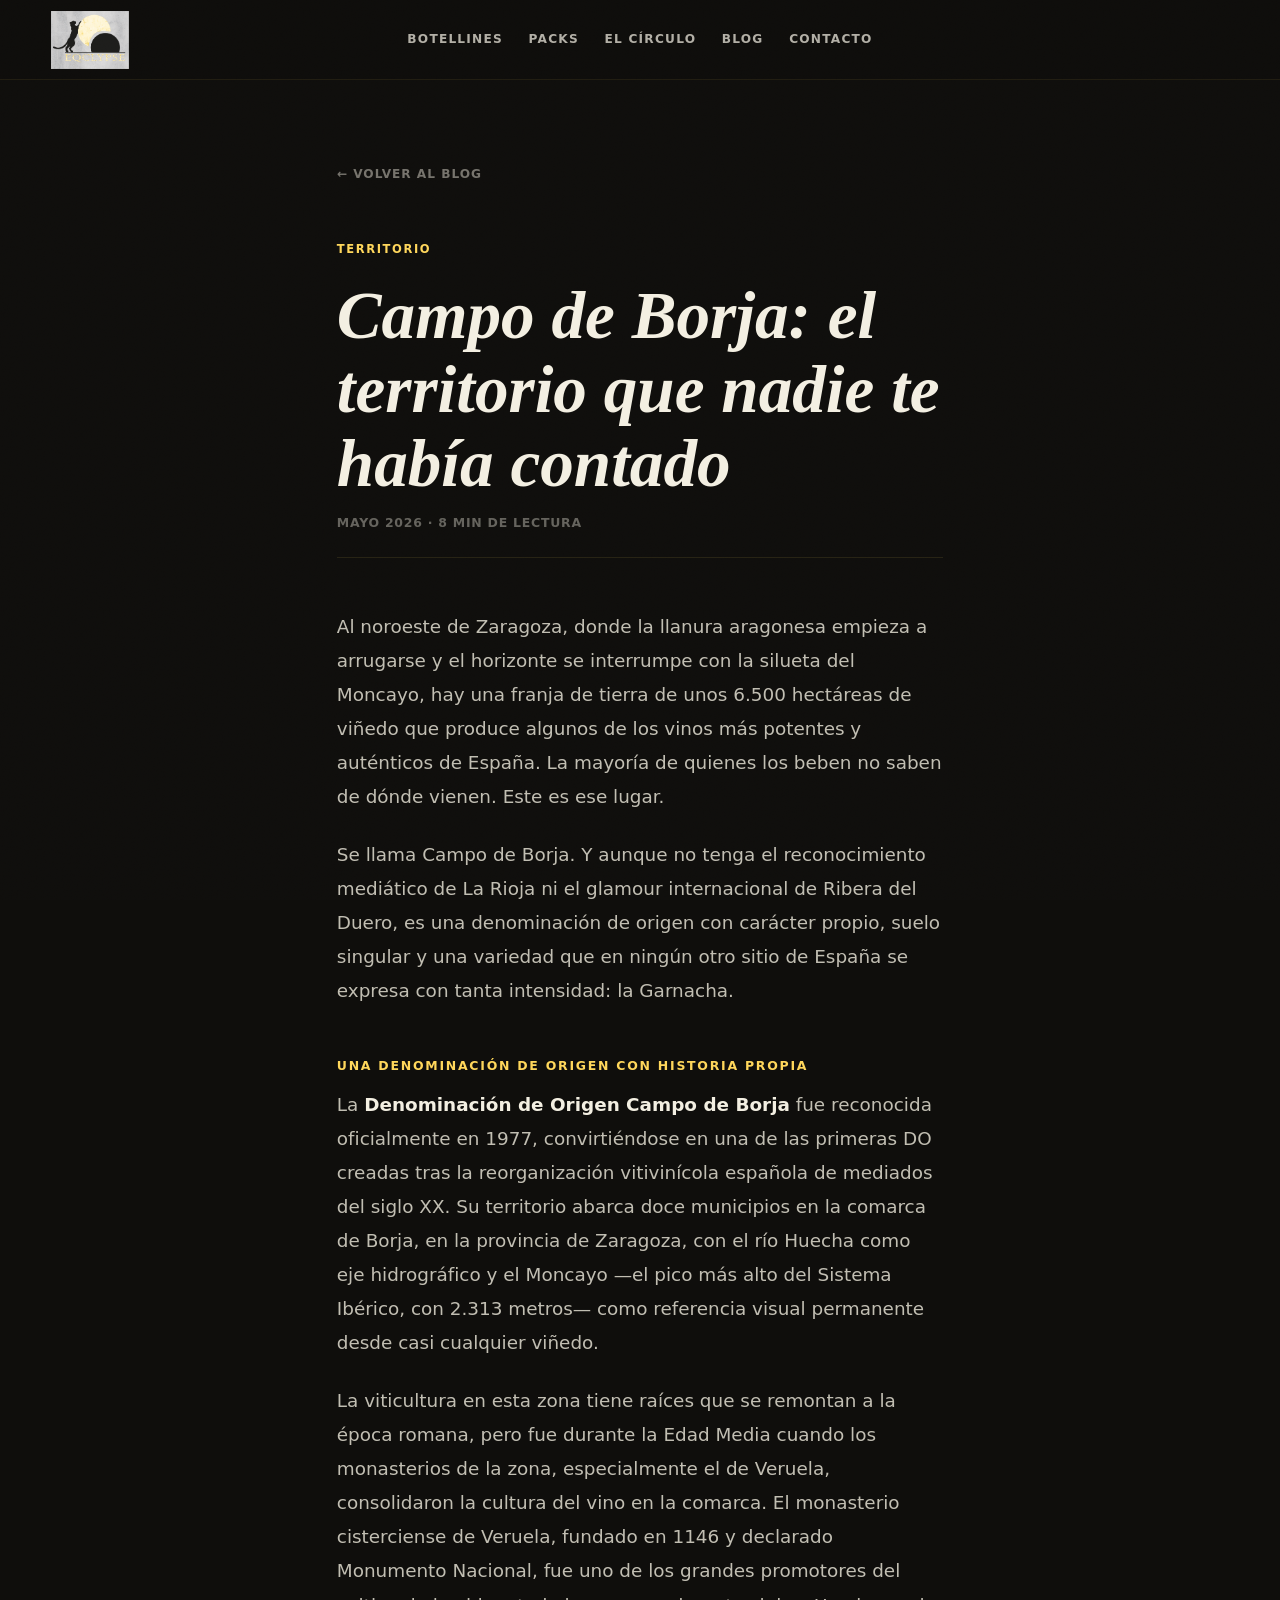
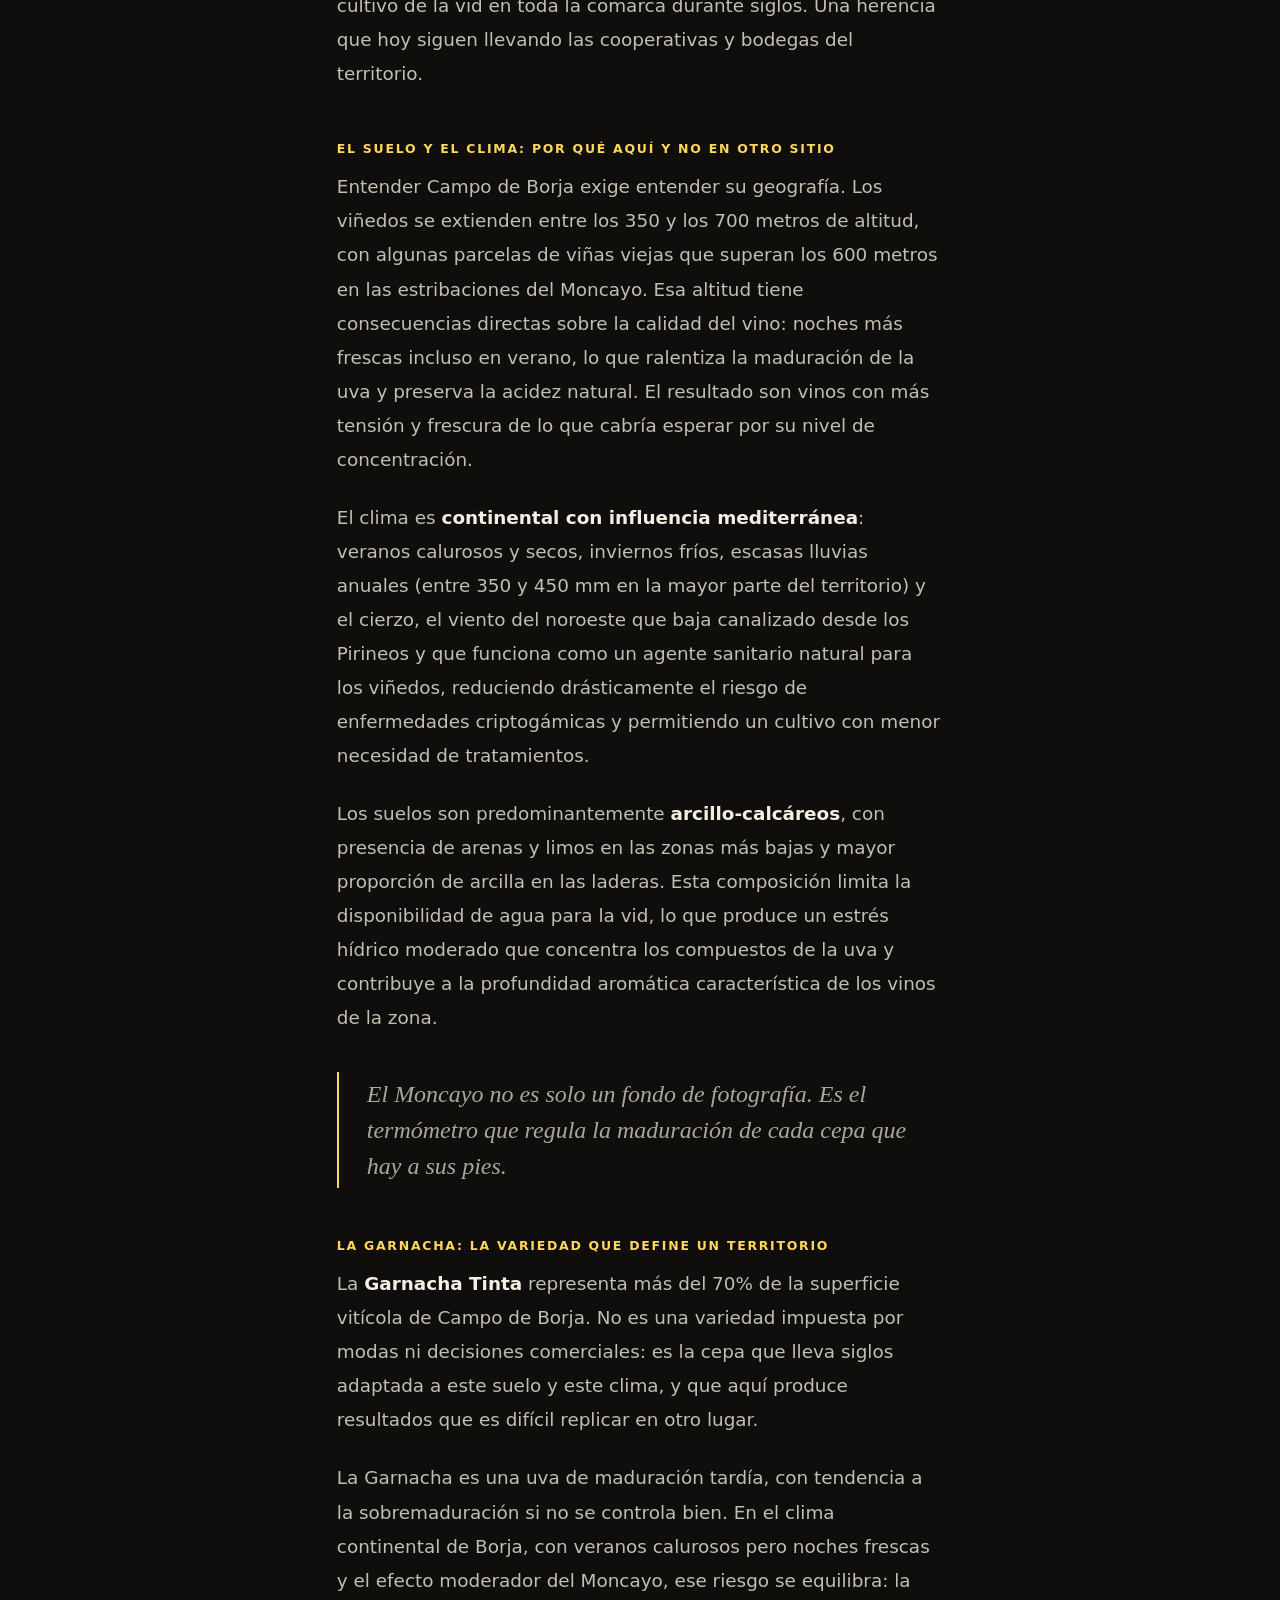
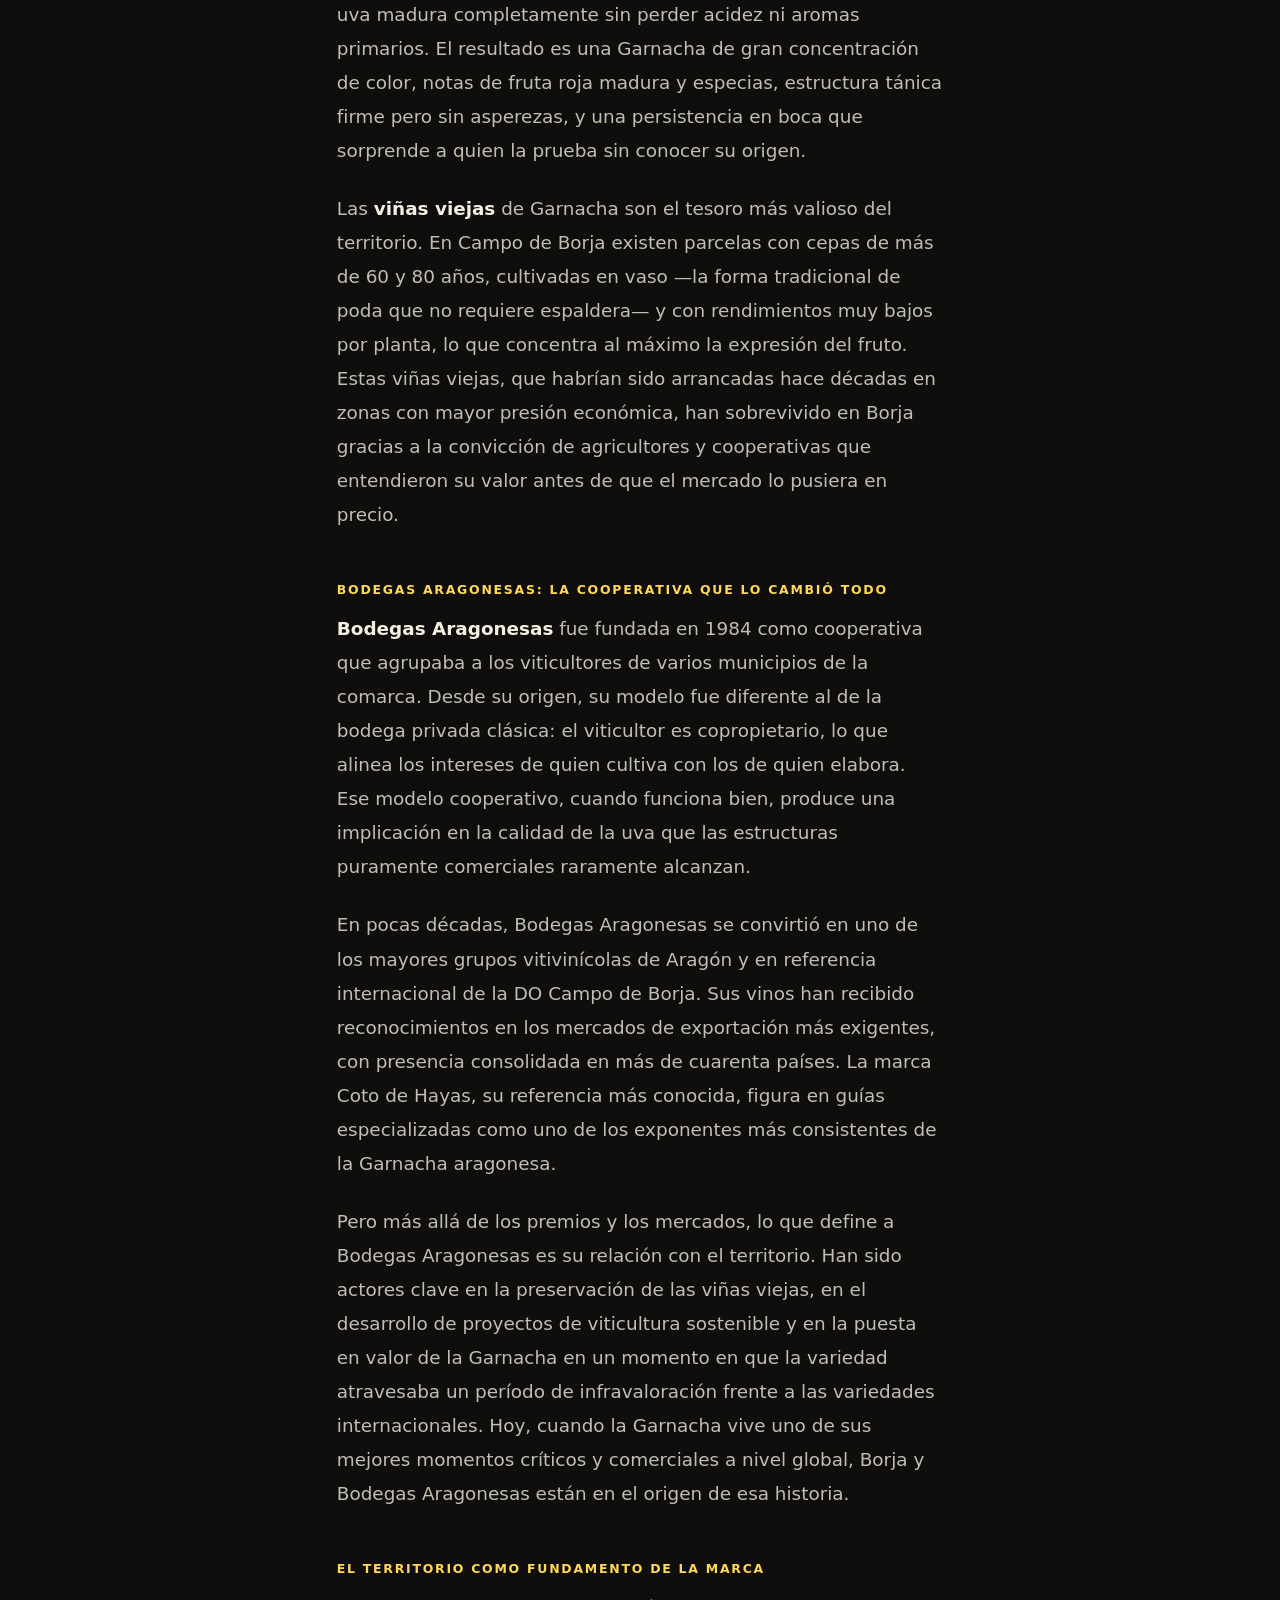
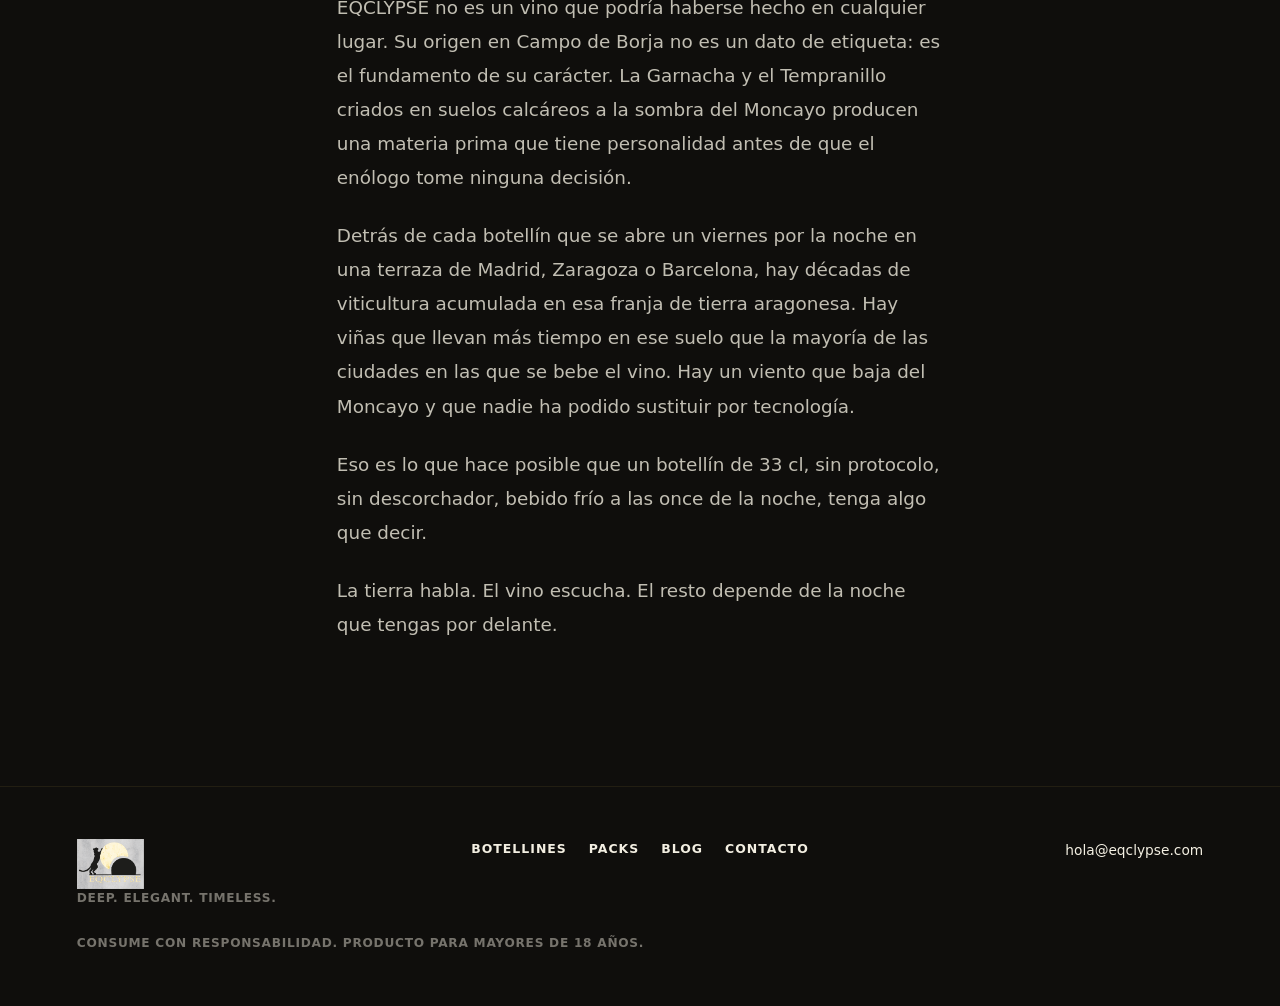
<file: blog/campo-de-borja.html>
<!DOCTYPE html>
<html lang="es">
<head>
  <meta charset="UTF-8" />
  <meta name="viewport" content="width=device-width, initial-scale=1.0" />
  <title>Campo de Borja: el territorio que nadie te había contado — Blog EQCLYPSE</title>
  <meta name="description" content="La Denominación de Origen, la Garnacha y la historia de Bodegas Aragonesas: la tierra que hay detrás de cada botellín EQCLYPSE." />
  <link rel="icon" href="../assets/favicon.png" />
  <link rel="stylesheet" href="../styles.css" />
</head>
<body style="background: var(--black); min-height: 100vh;">

  <header class="site-header" style="position: relative; border-bottom: 1px solid rgba(255,215,91,0.08);">
    <a class="brand-mark" href="../index.html" aria-label="EQCLYPSE inicio">
      <img src="../assets/logo-eqclypse.png" alt="Logo EQCLYPSE" />
    </a>
    <nav class="desktop-nav" aria-label="Navegación">
      <a href="../index.html#botellines">Botellines</a>
      <a href="../index.html#packs">Packs</a>
      <a href="../index.html#circulo">El Círculo</a>
      <a href="../index.html#blog">Blog</a>
      <a href="../index.html#contacto">Contacto</a>
    </nav>
  </header>

  <main>
    <article class="blog-post">

      <a class="blog-post__back" href="../index.html#blog">← Volver al blog</a>

      <span class="blog-post__eyebrow">Territorio</span>
      <h1 class="blog-post__title">Campo de Borja: el territorio que nadie te había contado</h1>
      <p class="blog-post__meta">Mayo 2026 · 8 min de lectura</p>

      <div class="blog-post__content">

        <p>Al noroeste de Zaragoza, donde la llanura aragonesa empieza a arrugarse y el horizonte se interrumpe con la silueta del Moncayo, hay una franja de tierra de unos 6.500 hectáreas de viñedo que produce algunos de los vinos más potentes y auténticos de España. La mayoría de quienes los beben no saben de dónde vienen. Este es ese lugar.</p>

        <p>Se llama Campo de Borja. Y aunque no tenga el reconocimiento mediático de La Rioja ni el glamour internacional de Ribera del Duero, es una denominación de origen con carácter propio, suelo singular y una variedad que en ningún otro sitio de España se expresa con tanta intensidad: la Garnacha.</p>

        <h2>Una denominación de origen con historia propia</h2>

        <p>La <strong>Denominación de Origen Campo de Borja</strong> fue reconocida oficialmente en 1977, convirtiéndose en una de las primeras DO creadas tras la reorganización vitivinícola española de mediados del siglo XX. Su territorio abarca doce municipios en la comarca de Borja, en la provincia de Zaragoza, con el río Huecha como eje hidrográfico y el Moncayo —el pico más alto del Sistema Ibérico, con 2.313 metros— como referencia visual permanente desde casi cualquier viñedo.</p>

        <p>La viticultura en esta zona tiene raíces que se remontan a la época romana, pero fue durante la Edad Media cuando los monasterios de la zona, especialmente el de Veruela, consolidaron la cultura del vino en la comarca. El monasterio cisterciense de Veruela, fundado en 1146 y declarado Monumento Nacional, fue uno de los grandes promotores del cultivo de la vid en toda la comarca durante siglos. Una herencia que hoy siguen llevando las cooperativas y bodegas del territorio.</p>

        <h2>El suelo y el clima: por qué aquí y no en otro sitio</h2>

        <p>Entender Campo de Borja exige entender su geografía. Los viñedos se extienden entre los 350 y los 700 metros de altitud, con algunas parcelas de viñas viejas que superan los 600 metros en las estribaciones del Moncayo. Esa altitud tiene consecuencias directas sobre la calidad del vino: noches más frescas incluso en verano, lo que ralentiza la maduración de la uva y preserva la acidez natural. El resultado son vinos con más tensión y frescura de lo que cabría esperar por su nivel de concentración.</p>

        <p>El clima es <strong>continental con influencia mediterránea</strong>: veranos calurosos y secos, inviernos fríos, escasas lluvias anuales (entre 350 y 450 mm en la mayor parte del territorio) y el cierzo, el viento del noroeste que baja canalizado desde los Pirineos y que funciona como un agente sanitario natural para los viñedos, reduciendo drásticamente el riesgo de enfermedades criptogámicas y permitiendo un cultivo con menor necesidad de tratamientos.</p>

        <p>Los suelos son predominantemente <strong>arcillo-calcáreos</strong>, con presencia de arenas y limos en las zonas más bajas y mayor proporción de arcilla en las laderas. Esta composición limita la disponibilidad de agua para la vid, lo que produce un estrés hídrico moderado que concentra los compuestos de la uva y contribuye a la profundidad aromática característica de los vinos de la zona.</p>

        <blockquote>El Moncayo no es solo un fondo de fotografía. Es el termómetro que regula la maduración de cada cepa que hay a sus pies.</blockquote>

        <h2>La Garnacha: la variedad que define un territorio</h2>

        <p>La <strong>Garnacha Tinta</strong> representa más del 70% de la superficie vitícola de Campo de Borja. No es una variedad impuesta por modas ni decisiones comerciales: es la cepa que lleva siglos adaptada a este suelo y este clima, y que aquí produce resultados que es difícil replicar en otro lugar.</p>

        <p>La Garnacha es una uva de maduración tardía, con tendencia a la sobremaduración si no se controla bien. En el clima continental de Borja, con veranos calurosos pero noches frescas y el efecto moderador del Moncayo, ese riesgo se equilibra: la uva madura completamente sin perder acidez ni aromas primarios. El resultado es una Garnacha de gran concentración de color, notas de fruta roja madura y especias, estructura tánica firme pero sin asperezas, y una persistencia en boca que sorprende a quien la prueba sin conocer su origen.</p>

        <p>Las <strong>viñas viejas</strong> de Garnacha son el tesoro más valioso del territorio. En Campo de Borja existen parcelas con cepas de más de 60 y 80 años, cultivadas en vaso —la forma tradicional de poda que no requiere espaldera— y con rendimientos muy bajos por planta, lo que concentra al máximo la expresión del fruto. Estas viñas viejas, que habrían sido arrancadas hace décadas en zonas con mayor presión económica, han sobrevivido en Borja gracias a la convicción de agricultores y cooperativas que entendieron su valor antes de que el mercado lo pusiera en precio.</p>

        <h2>Bodegas Aragonesas: la cooperativa que lo cambió todo</h2>

        <p><strong>Bodegas Aragonesas</strong> fue fundada en 1984 como cooperativa que agrupaba a los viticultores de varios municipios de la comarca. Desde su origen, su modelo fue diferente al de la bodega privada clásica: el viticultor es copropietario, lo que alinea los intereses de quien cultiva con los de quien elabora. Ese modelo cooperativo, cuando funciona bien, produce una implicación en la calidad de la uva que las estructuras puramente comerciales raramente alcanzan.</p>

        <p>En pocas décadas, Bodegas Aragonesas se convirtió en uno de los mayores grupos vitivinícolas de Aragón y en referencia internacional de la DO Campo de Borja. Sus vinos han recibido reconocimientos en los mercados de exportación más exigentes, con presencia consolidada en más de cuarenta países. La marca Coto de Hayas, su referencia más conocida, figura en guías especializadas como uno de los exponentes más consistentes de la Garnacha aragonesa.</p>

        <p>Pero más allá de los premios y los mercados, lo que define a Bodegas Aragonesas es su relación con el territorio. Han sido actores clave en la preservación de las viñas viejas, en el desarrollo de proyectos de viticultura sostenible y en la puesta en valor de la Garnacha en un momento en que la variedad atravesaba un período de infravaloración frente a las variedades internacionales. Hoy, cuando la Garnacha vive uno de sus mejores momentos críticos y comerciales a nivel global, Borja y Bodegas Aragonesas están en el origen de esa historia.</p>

        <h2>El territorio como fundamento de la marca</h2>

        <p>EQCLYPSE no es un vino que podría haberse hecho en cualquier lugar. Su origen en Campo de Borja no es un dato de etiqueta: es el fundamento de su carácter. La Garnacha y el Tempranillo criados en suelos calcáreos a la sombra del Moncayo producen una materia prima que tiene personalidad antes de que el enólogo tome ninguna decisión.</p>

        <p>Detrás de cada botellín que se abre un viernes por la noche en una terraza de Madrid, Zaragoza o Barcelona, hay décadas de viticultura acumulada en esa franja de tierra aragonesa. Hay viñas que llevan más tiempo en ese suelo que la mayoría de las ciudades en las que se bebe el vino. Hay un viento que baja del Moncayo y que nadie ha podido sustituir por tecnología.</p>

        <p>Eso es lo que hace posible que un botellín de 33 cl, sin protocolo, sin descorchador, bebido frío a las once de la noche, tenga algo que decir.</p>

        <p>La tierra habla. El vino escucha. El resto depende de la noche que tengas por delante.</p>

      </div>

    </article>
  </main>

  <footer class="site-footer" style="margin-top: 0;">
    <div class="footer-brand">
      <img src="../assets/logo-eqclypse.png" alt="Logo EQCLYPSE" loading="lazy" />
      <p>DEEP. ELEGANT. TIMELESS.</p>
    </div>
    <nav class="footer-nav">
      <a href="../index.html#botellines">Botellines</a>
      <a href="../index.html#packs">Packs</a>
      <a href="../index.html#blog">Blog</a>
      <a href="../index.html#contacto">Contacto</a>
    </nav>
    <div class="footer-contact">
      <a href="mailto:hola@eqclypse.com">hola@eqclypse.com</a>
    </div>
    <p class="responsible">Consume con responsabilidad. Producto para mayores de 18 años.</p>
  </footer>

</body>
</html>
</file>
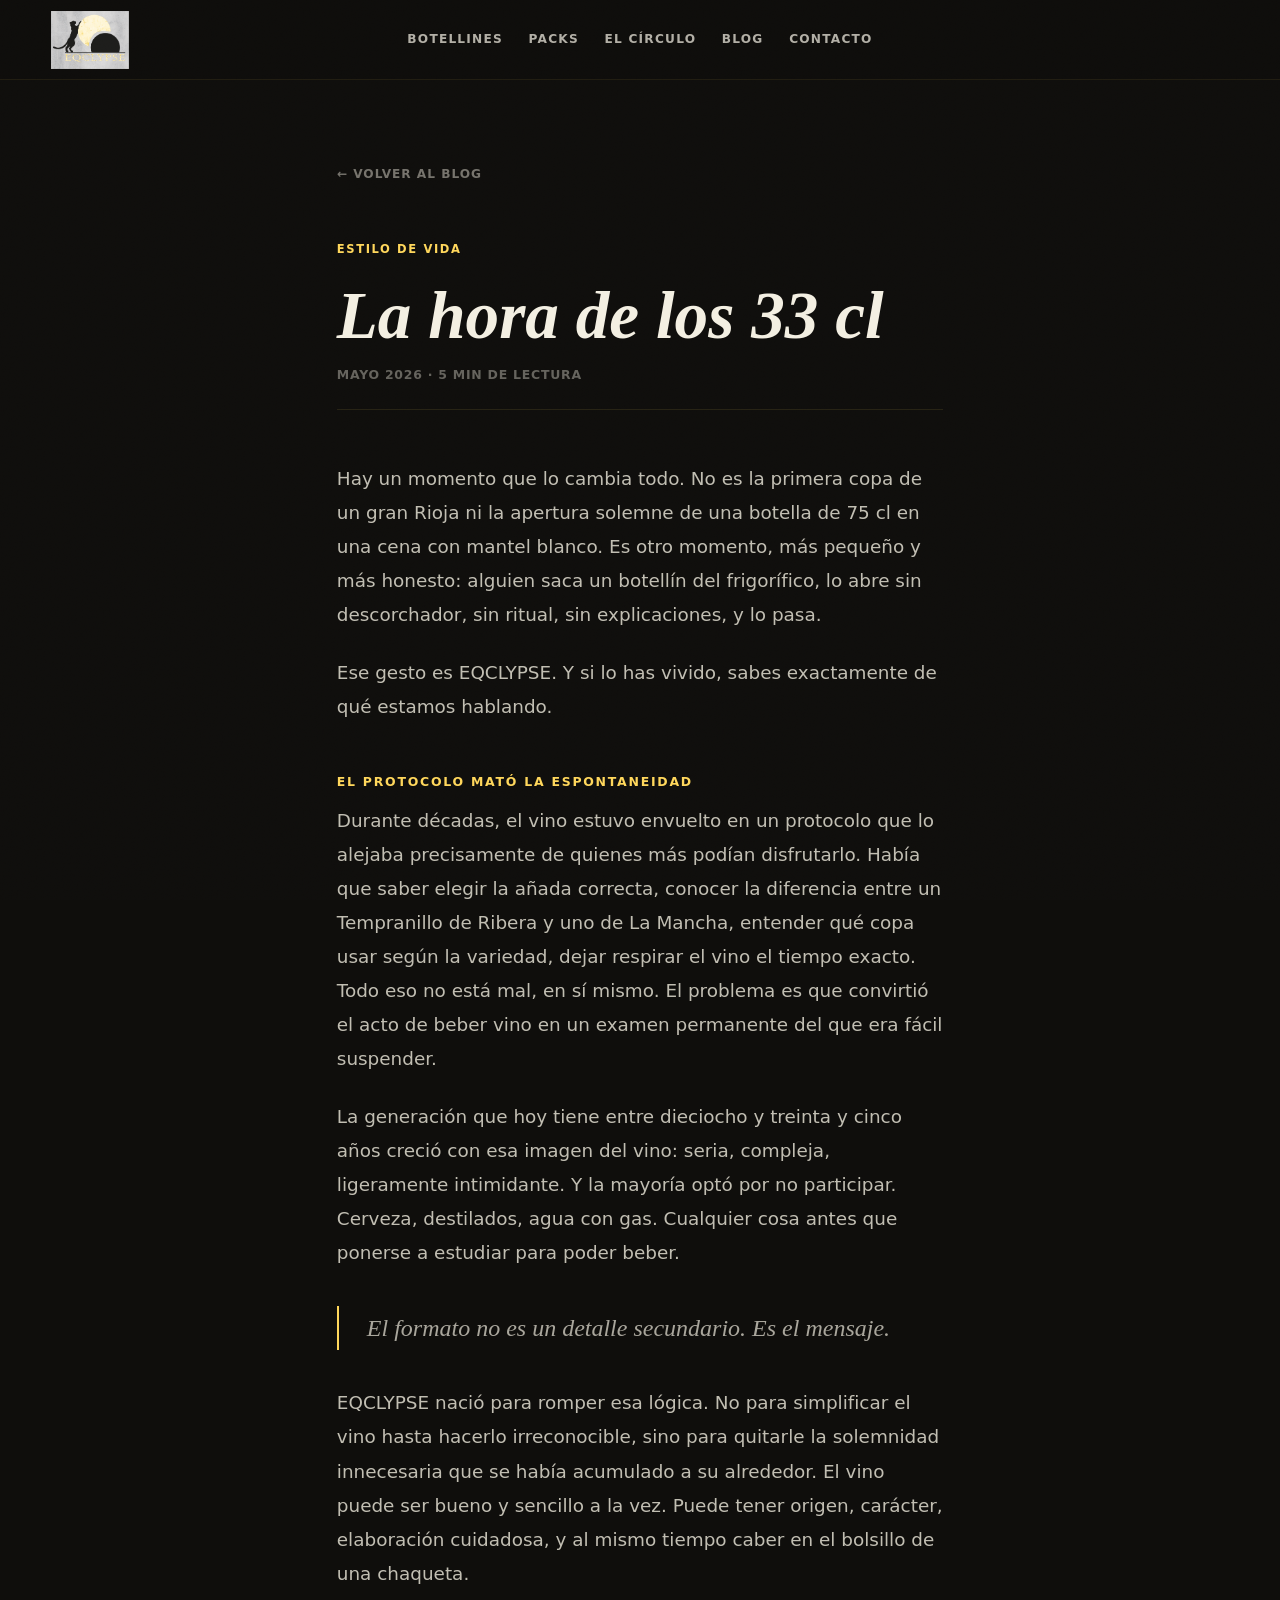
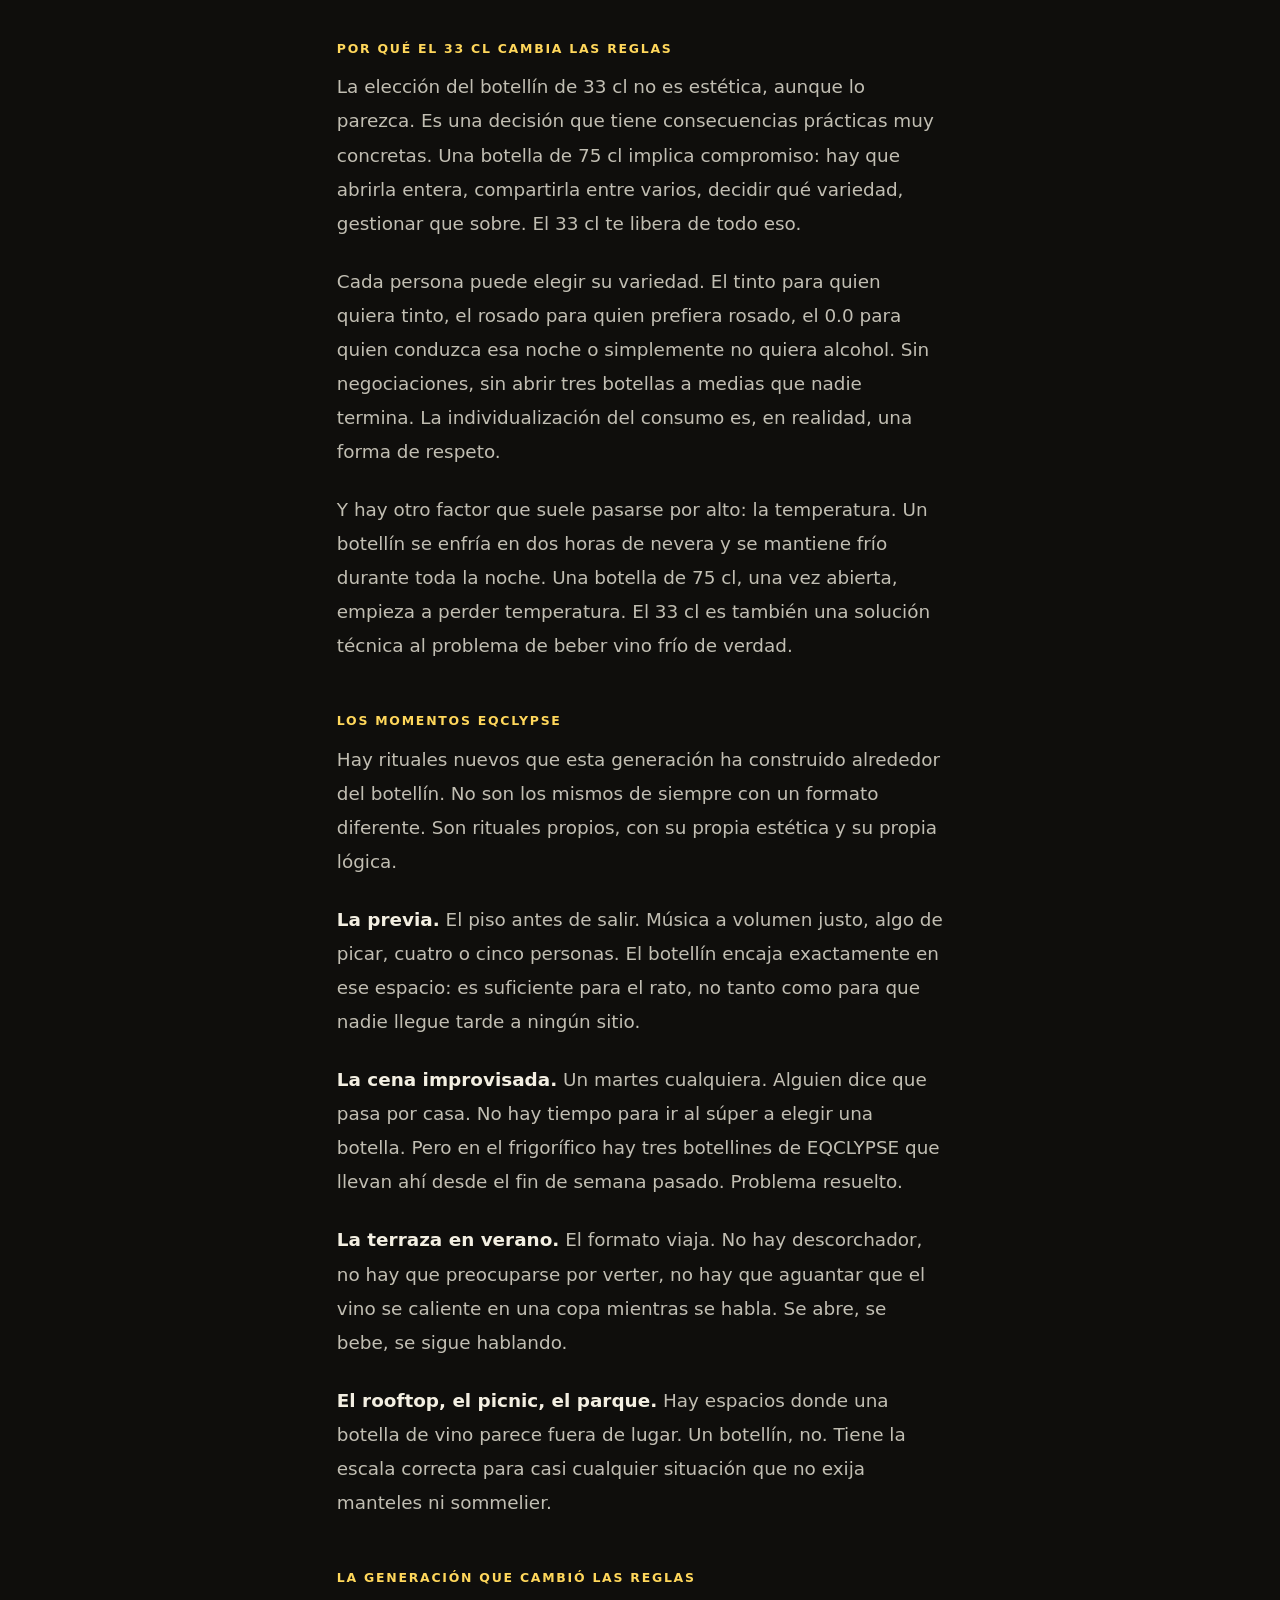
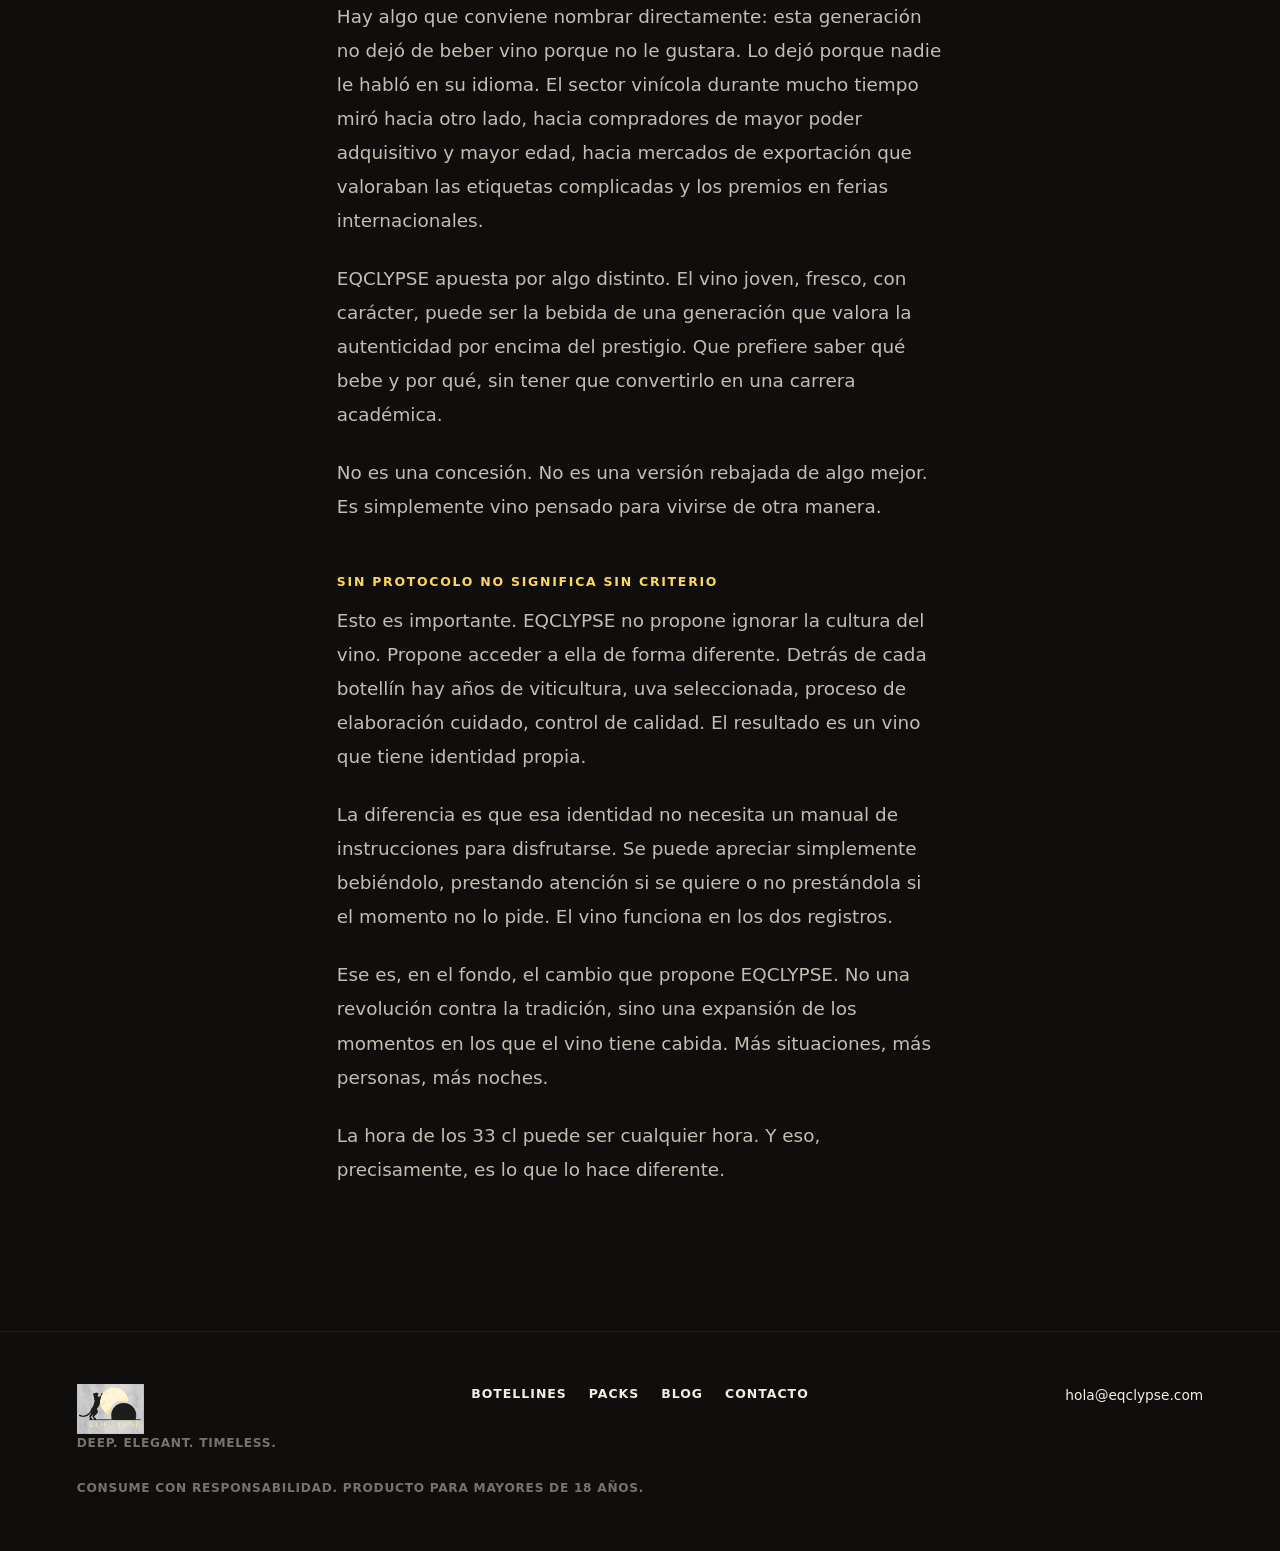
<file: blog/estilo-de-vida.html>
<!DOCTYPE html>
<html lang="es">
<head>
  <meta charset="UTF-8" />
  <meta name="viewport" content="width=device-width, initial-scale=1.0" />
  <title>La hora de los 33 cl — Blog EQCLYPSE</title>
  <meta name="description" content="Cómo EQCLYPSE cambió nuestra manera de beber vino y por qué el formato importa más de lo que crees." />
  <link rel="icon" href="../assets/favicon.png" />
  <link rel="stylesheet" href="../styles.css" />
</head>
<body style="background: var(--black); min-height: 100vh;">

  <header class="site-header" style="position: relative; border-bottom: 1px solid rgba(255,215,91,0.08);">
    <a class="brand-mark" href="../index.html" aria-label="EQCLYPSE inicio">
      <img src="../assets/logo-eqclypse.png" alt="Logo EQCLYPSE" />
    </a>
    <nav class="desktop-nav" aria-label="Navegación">
      <a href="../index.html#botellines">Botellines</a>
      <a href="../index.html#packs">Packs</a>
      <a href="../index.html#circulo">El Círculo</a>
      <a href="../index.html#blog">Blog</a>
      <a href="../index.html#contacto">Contacto</a>
    </nav>
  </header>

  <main>
    <article class="blog-post">

      <a class="blog-post__back" href="../index.html#blog">← Volver al blog</a>

      <span class="blog-post__eyebrow">Estilo de vida</span>
      <h1 class="blog-post__title">La hora de los 33 cl</h1>
      <p class="blog-post__meta">Mayo 2026 · 5 min de lectura</p>

      <div class="blog-post__content">

        <p>Hay un momento que lo cambia todo. No es la primera copa de un gran Rioja ni la apertura solemne de una botella de 75 cl en una cena con mantel blanco. Es otro momento, más pequeño y más honesto: alguien saca un botellín del frigorífico, lo abre sin descorchador, sin ritual, sin explicaciones, y lo pasa.</p>

        <p>Ese gesto es EQCLYPSE. Y si lo has vivido, sabes exactamente de qué estamos hablando.</p>

        <h2>El protocolo mató la espontaneidad</h2>

        <p>Durante décadas, el vino estuvo envuelto en un protocolo que lo alejaba precisamente de quienes más podían disfrutarlo. Había que saber elegir la añada correcta, conocer la diferencia entre un Tempranillo de Ribera y uno de La Mancha, entender qué copa usar según la variedad, dejar respirar el vino el tiempo exacto. Todo eso no está mal, en sí mismo. El problema es que convirtió el acto de beber vino en un examen permanente del que era fácil suspender.</p>

        <p>La generación que hoy tiene entre dieciocho y treinta y cinco años creció con esa imagen del vino: seria, compleja, ligeramente intimidante. Y la mayoría optó por no participar. Cerveza, destilados, agua con gas. Cualquier cosa antes que ponerse a estudiar para poder beber.</p>

        <blockquote>El formato no es un detalle secundario. Es el mensaje.</blockquote>

        <p>EQCLYPSE nació para romper esa lógica. No para simplificar el vino hasta hacerlo irreconocible, sino para quitarle la solemnidad innecesaria que se había acumulado a su alrededor. El vino puede ser bueno y sencillo a la vez. Puede tener origen, carácter, elaboración cuidadosa, y al mismo tiempo caber en el bolsillo de una chaqueta.</p>

        <h2>Por qué el 33 cl cambia las reglas</h2>

        <p>La elección del botellín de 33 cl no es estética, aunque lo parezca. Es una decisión que tiene consecuencias prácticas muy concretas. Una botella de 75 cl implica compromiso: hay que abrirla entera, compartirla entre varios, decidir qué variedad, gestionar que sobre. El 33 cl te libera de todo eso.</p>

        <p>Cada persona puede elegir su variedad. El tinto para quien quiera tinto, el rosado para quien prefiera rosado, el 0.0 para quien conduzca esa noche o simplemente no quiera alcohol. Sin negociaciones, sin abrir tres botellas a medias que nadie termina. La individualización del consumo es, en realidad, una forma de respeto.</p>

        <p>Y hay otro factor que suele pasarse por alto: la temperatura. Un botellín se enfría en dos horas de nevera y se mantiene frío durante toda la noche. Una botella de 75 cl, una vez abierta, empieza a perder temperatura. El 33 cl es también una solución técnica al problema de beber vino frío de verdad.</p>

        <h2>Los momentos EQCLYPSE</h2>

        <p>Hay rituales nuevos que esta generación ha construido alrededor del botellín. No son los mismos de siempre con un formato diferente. Son rituales propios, con su propia estética y su propia lógica.</p>

        <p><strong>La previa.</strong> El piso antes de salir. Música a volumen justo, algo de picar, cuatro o cinco personas. El botellín encaja exactamente en ese espacio: es suficiente para el rato, no tanto como para que nadie llegue tarde a ningún sitio.</p>

        <p><strong>La cena improvisada.</strong> Un martes cualquiera. Alguien dice que pasa por casa. No hay tiempo para ir al súper a elegir una botella. Pero en el frigorífico hay tres botellines de EQCLYPSE que llevan ahí desde el fin de semana pasado. Problema resuelto.</p>

        <p><strong>La terraza en verano.</strong> El formato viaja. No hay descorchador, no hay que preocuparse por verter, no hay que aguantar que el vino se caliente en una copa mientras se habla. Se abre, se bebe, se sigue hablando.</p>

        <p><strong>El rooftop, el picnic, el parque.</strong> Hay espacios donde una botella de vino parece fuera de lugar. Un botellín, no. Tiene la escala correcta para casi cualquier situación que no exija manteles ni sommelier.</p>

        <h2>La generación que cambió las reglas</h2>

        <p>Hay algo que conviene nombrar directamente: esta generación no dejó de beber vino porque no le gustara. Lo dejó porque nadie le habló en su idioma. El sector vinícola durante mucho tiempo miró hacia otro lado, hacia compradores de mayor poder adquisitivo y mayor edad, hacia mercados de exportación que valoraban las etiquetas complicadas y los premios en ferias internacionales.</p>

        <p>EQCLYPSE apuesta por algo distinto. El vino joven, fresco, con carácter, puede ser la bebida de una generación que valora la autenticidad por encima del prestigio. Que prefiere saber qué bebe y por qué, sin tener que convertirlo en una carrera académica.</p>

        <p>No es una concesión. No es una versión rebajada de algo mejor. Es simplemente vino pensado para vivirse de otra manera.</p>

        <h2>Sin protocolo no significa sin criterio</h2>

        <p>Esto es importante. EQCLYPSE no propone ignorar la cultura del vino. Propone acceder a ella de forma diferente. Detrás de cada botellín hay años de viticultura, uva seleccionada, proceso de elaboración cuidado, control de calidad. El resultado es un vino que tiene identidad propia.</p>

        <p>La diferencia es que esa identidad no necesita un manual de instrucciones para disfrutarse. Se puede apreciar simplemente bebiéndolo, prestando atención si se quiere o no prestándola si el momento no lo pide. El vino funciona en los dos registros.</p>

        <p>Ese es, en el fondo, el cambio que propone EQCLYPSE. No una revolución contra la tradición, sino una expansión de los momentos en los que el vino tiene cabida. Más situaciones, más personas, más noches.</p>

        <p>La hora de los 33 cl puede ser cualquier hora. Y eso, precisamente, es lo que lo hace diferente.</p>

      </div>

    </article>
  </main>

  <footer class="site-footer" style="margin-top: 0;">
    <div class="footer-brand">
      <img src="../assets/logo-eqclypse.png" alt="Logo EQCLYPSE" loading="lazy" />
      <p>DEEP. ELEGANT. TIMELESS.</p>
    </div>
    <nav class="footer-nav">
      <a href="../index.html#botellines">Botellines</a>
      <a href="../index.html#packs">Packs</a>
      <a href="../index.html#blog">Blog</a>
      <a href="../index.html#contacto">Contacto</a>
    </nav>
    <div class="footer-contact">
      <a href="mailto:hola@eqclypse.com">hola@eqclypse.com</a>
    </div>
    <p class="responsible">Consume con responsabilidad. Producto para mayores de 18 años.</p>
  </footer>

</body>
</html>
</file>
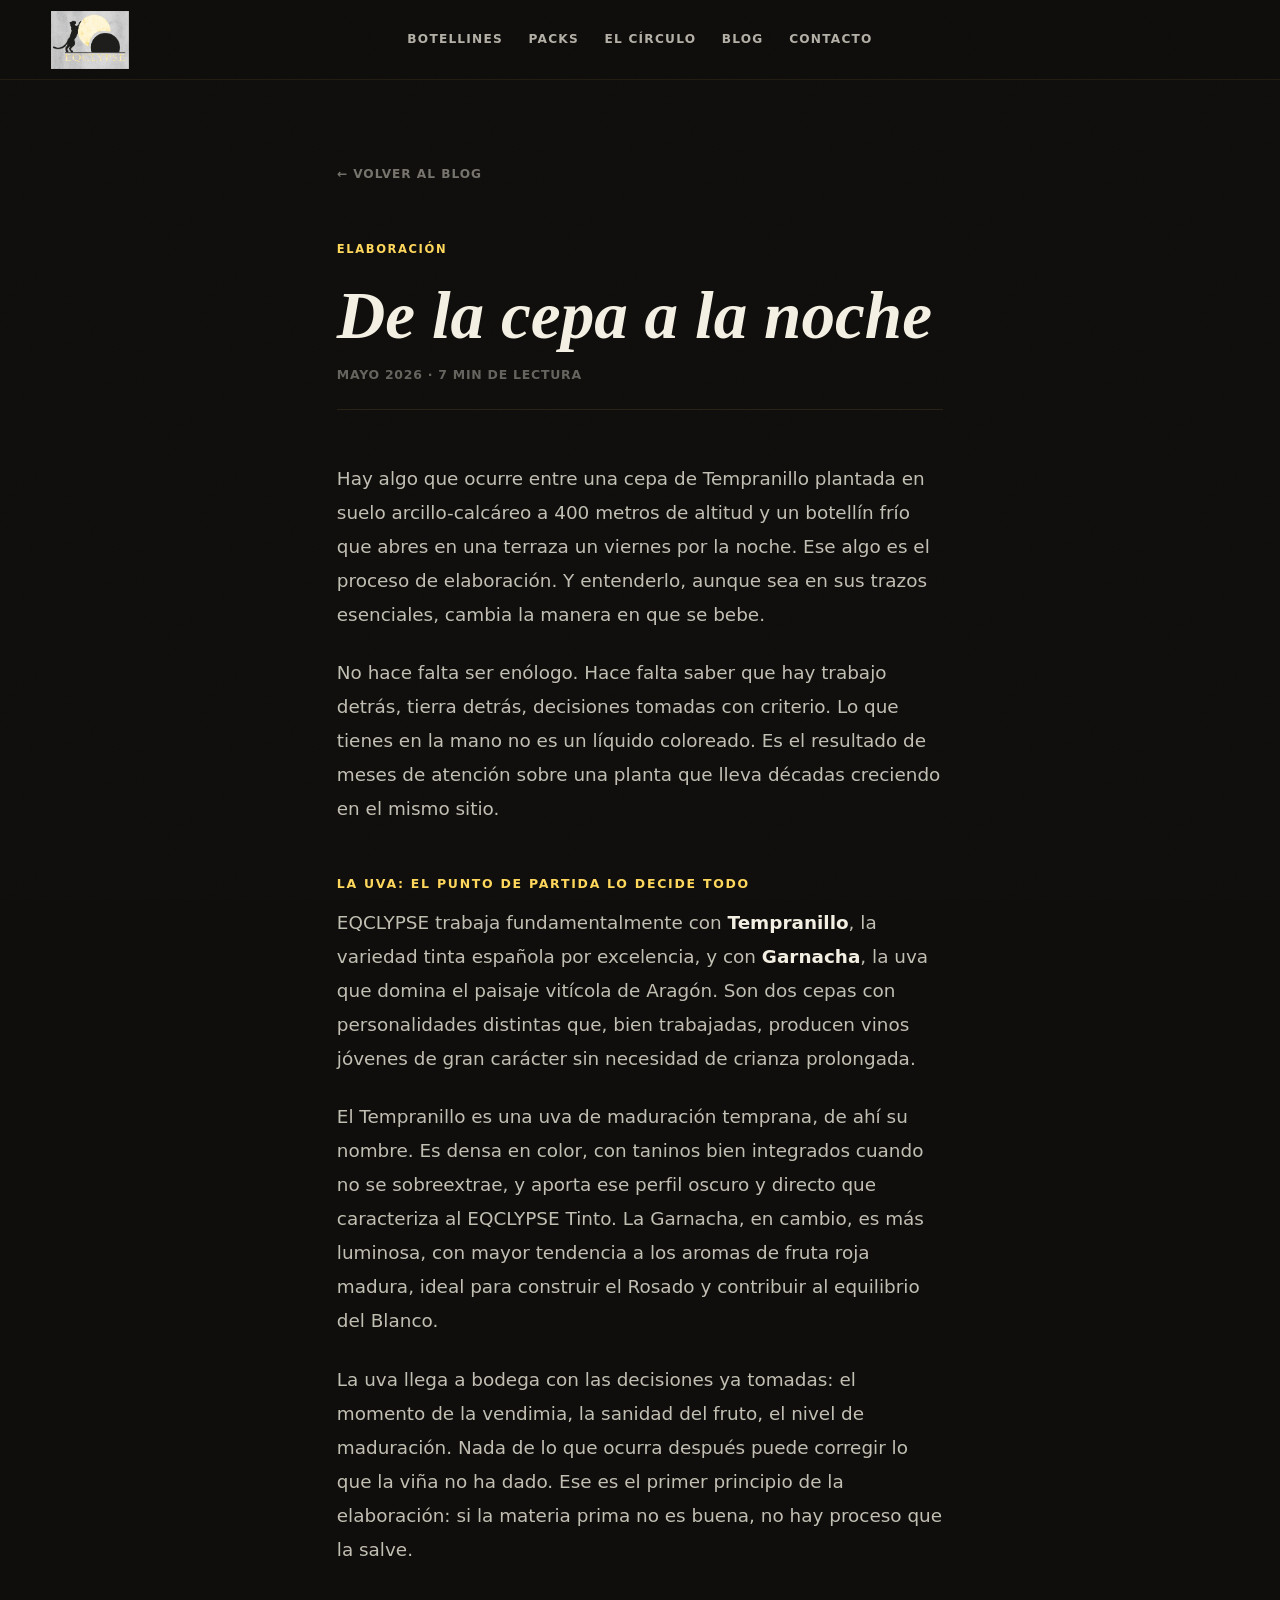
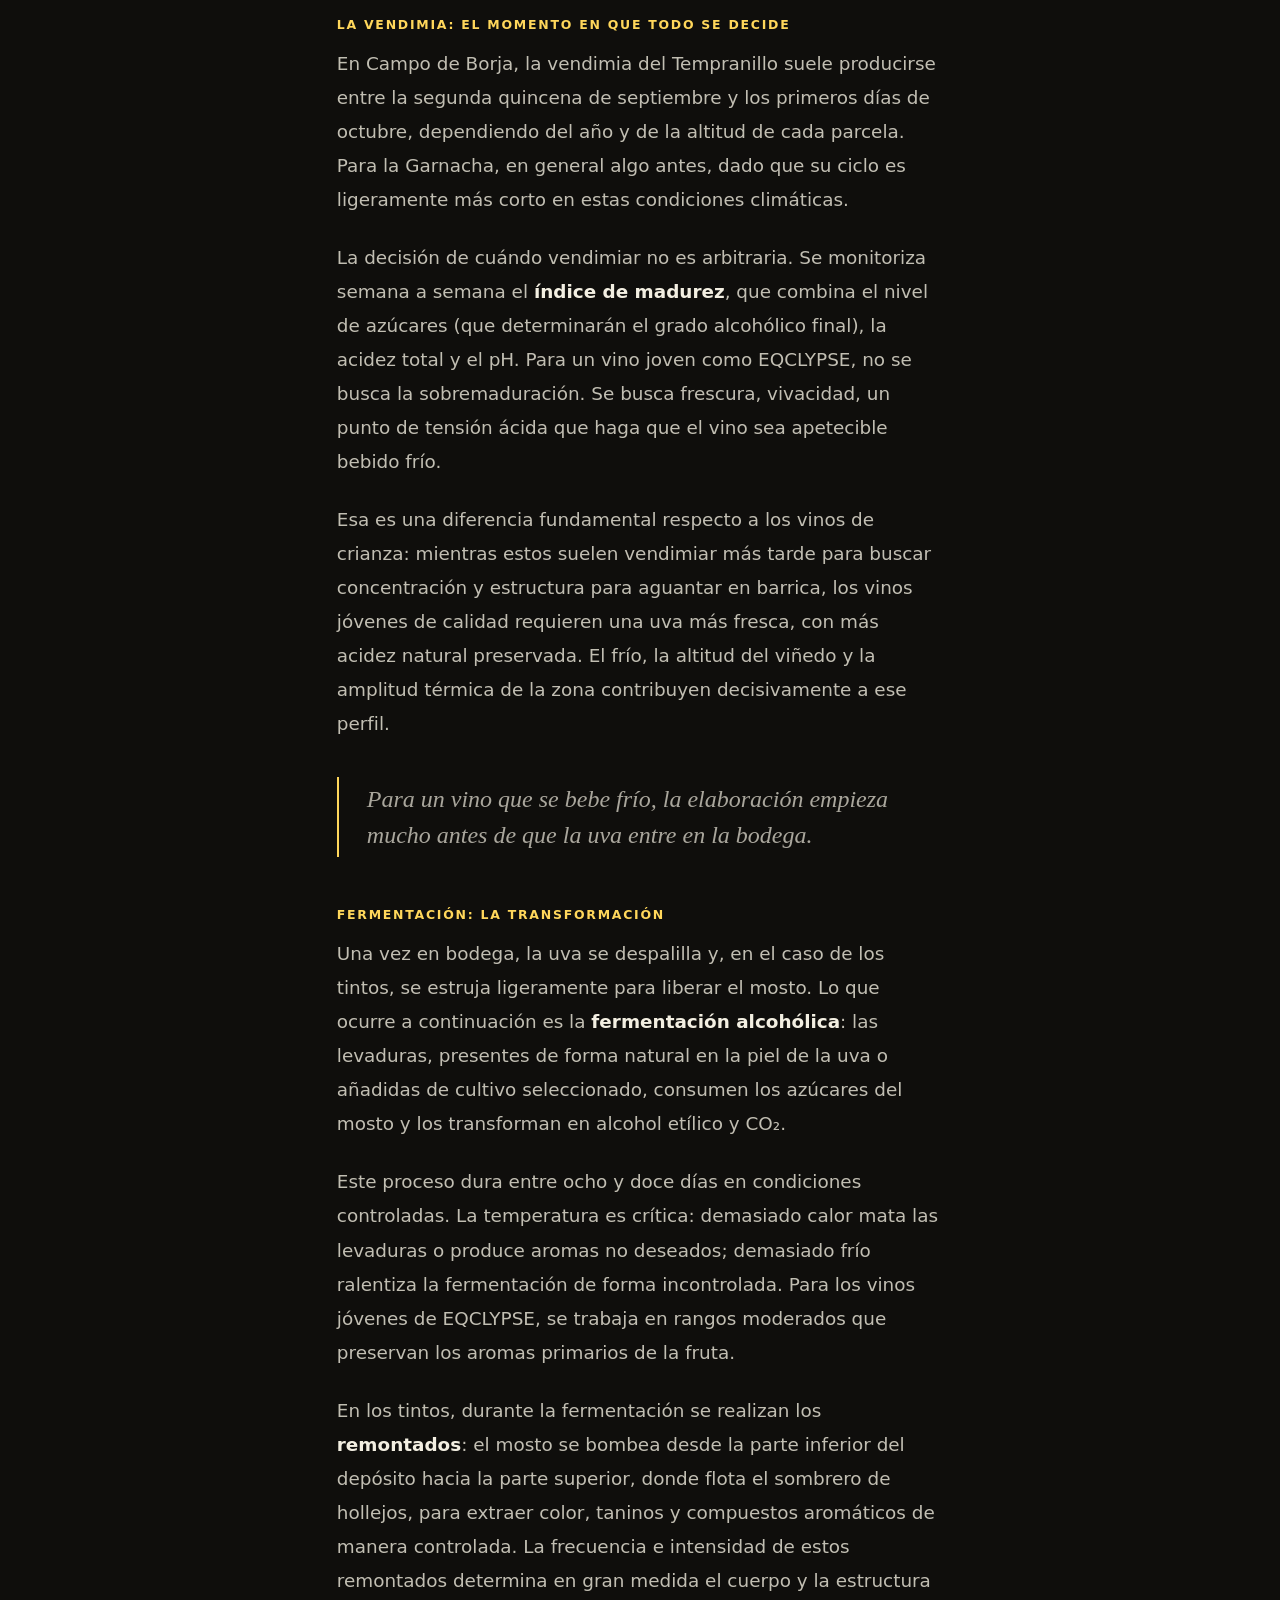
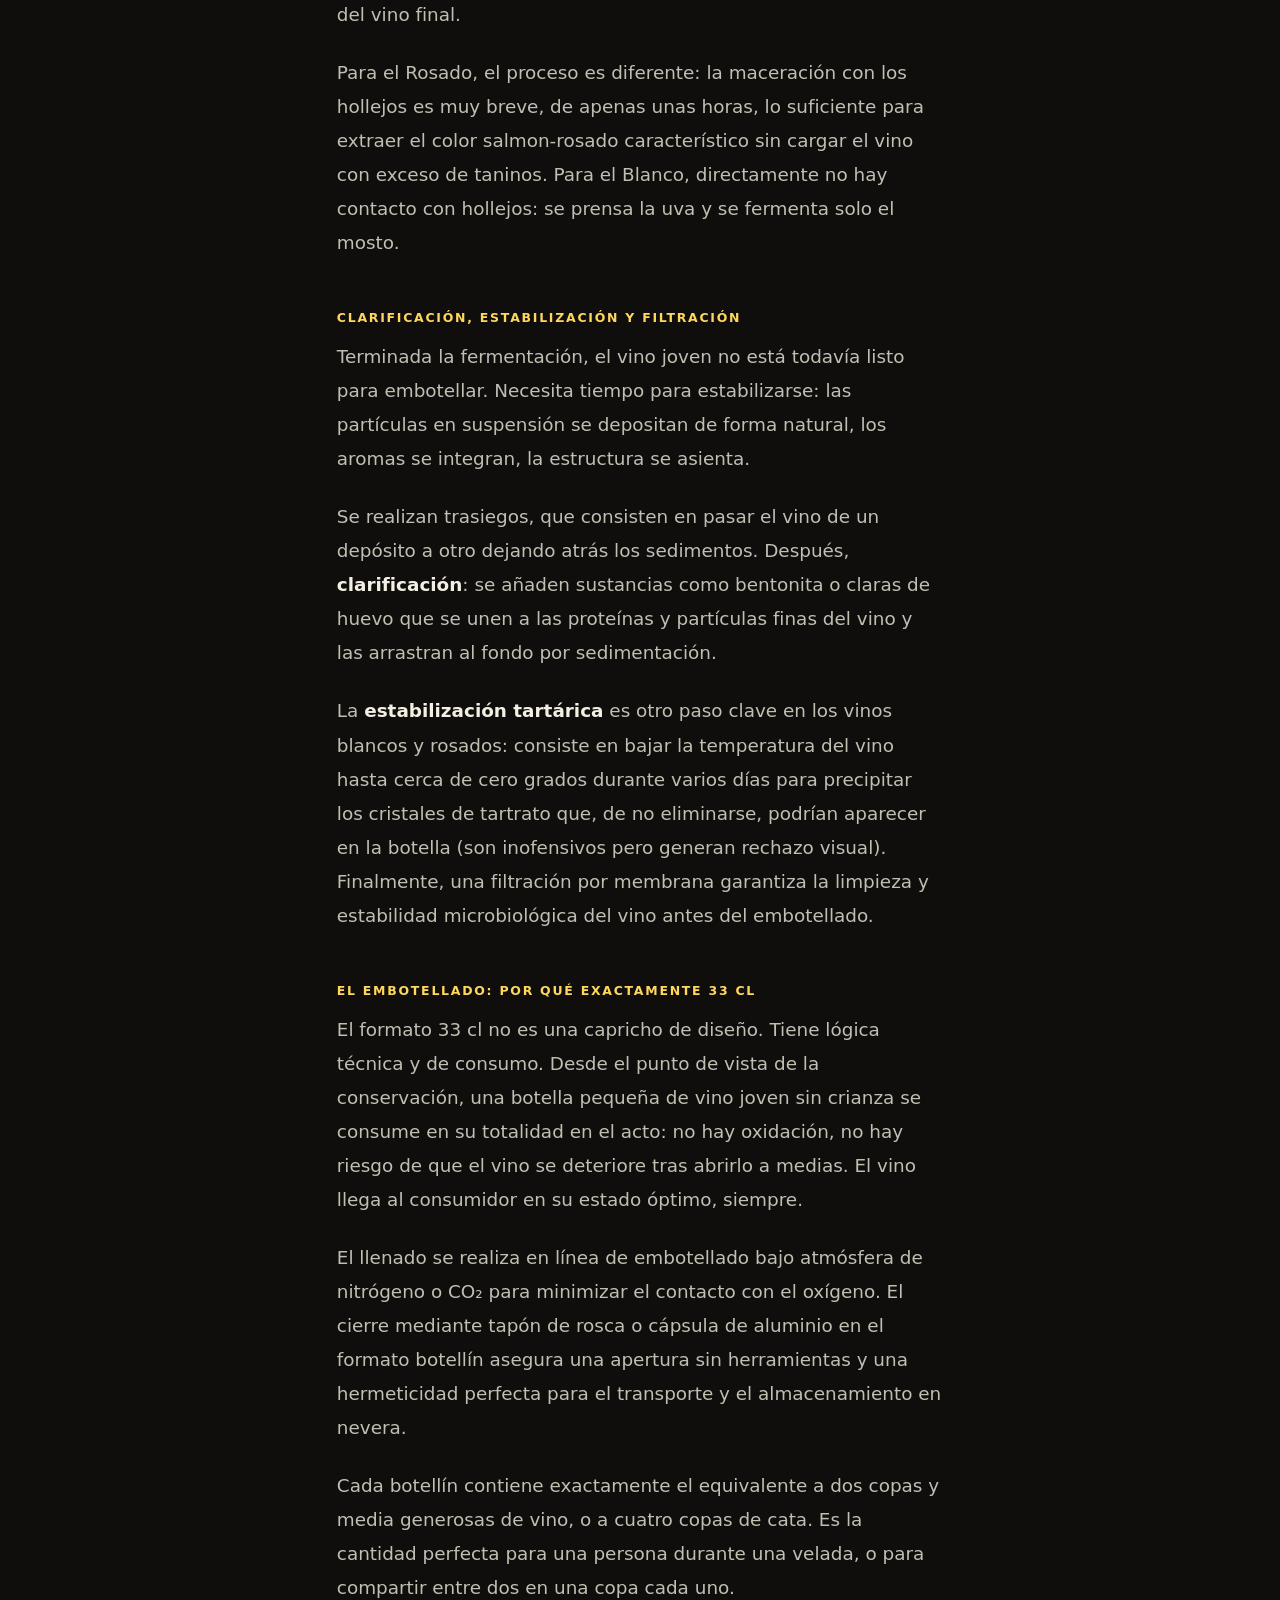
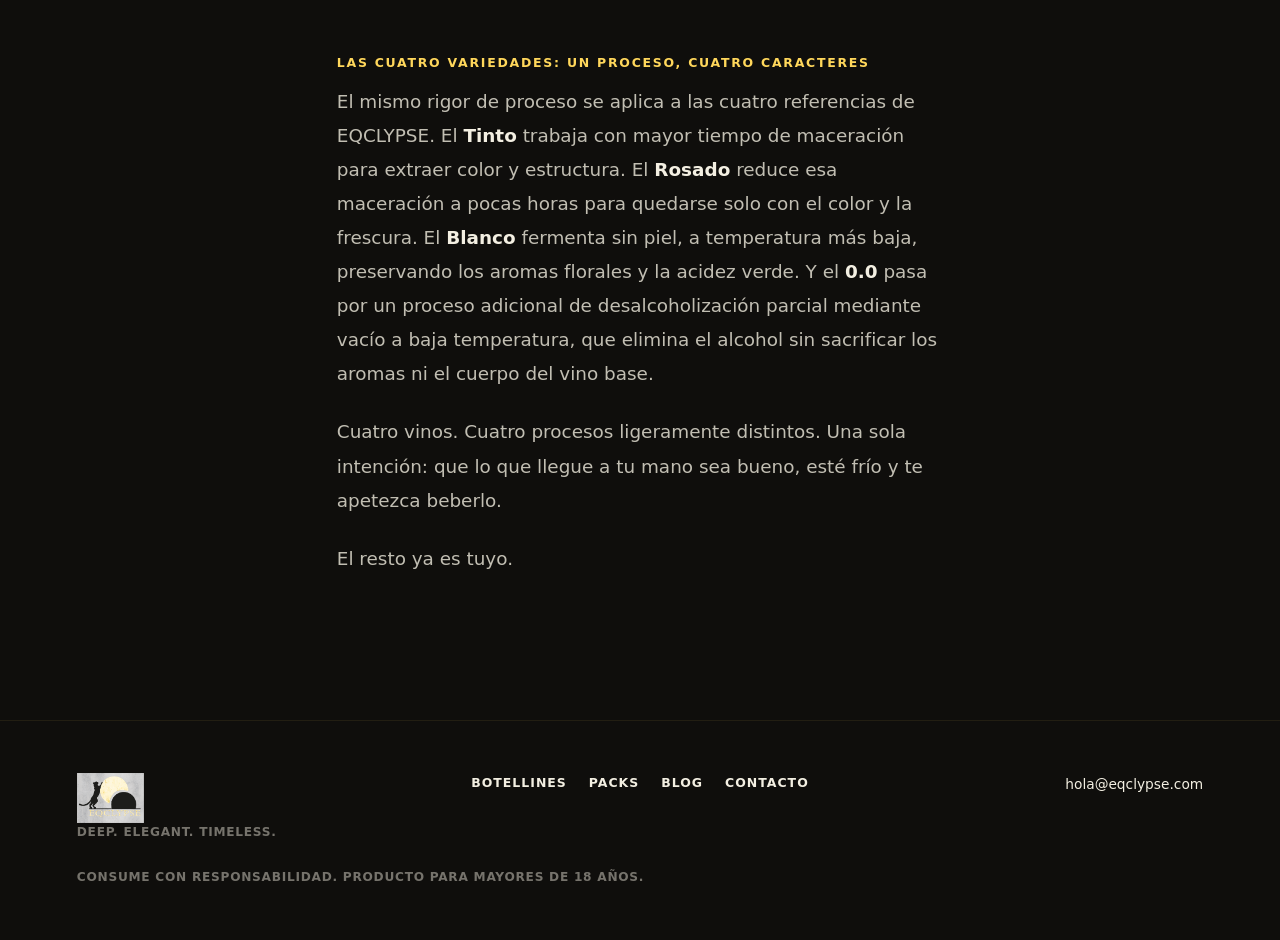
<file: blog/fabricacion.html>
<!DOCTYPE html>
<html lang="es">
<head>
  <meta charset="UTF-8" />
  <meta name="viewport" content="width=device-width, initial-scale=1.0" />
  <title>De la cepa a la noche — Blog EQCLYPSE</title>
  <meta name="description" content="El proceso detrás de cada botellín EQCLYPSE: desde la uva en Campo de Borja hasta tu mano." />
  <link rel="icon" href="../assets/favicon.png" />
  <link rel="stylesheet" href="../styles.css" />
</head>
<body style="background: var(--black); min-height: 100vh;">

  <header class="site-header" style="position: relative; border-bottom: 1px solid rgba(255,215,91,0.08);">
    <a class="brand-mark" href="../index.html" aria-label="EQCLYPSE inicio">
      <img src="../assets/logo-eqclypse.png" alt="Logo EQCLYPSE" />
    </a>
    <nav class="desktop-nav" aria-label="Navegación">
      <a href="../index.html#botellines">Botellines</a>
      <a href="../index.html#packs">Packs</a>
      <a href="../index.html#circulo">El Círculo</a>
      <a href="../index.html#blog">Blog</a>
      <a href="../index.html#contacto">Contacto</a>
    </nav>
  </header>

  <main>
    <article class="blog-post">

      <a class="blog-post__back" href="../index.html#blog">← Volver al blog</a>

      <span class="blog-post__eyebrow">Elaboración</span>
      <h1 class="blog-post__title">De la cepa a la noche</h1>
      <p class="blog-post__meta">Mayo 2026 · 7 min de lectura</p>

      <div class="blog-post__content">

        <p>Hay algo que ocurre entre una cepa de Tempranillo plantada en suelo arcillo-calcáreo a 400 metros de altitud y un botellín frío que abres en una terraza un viernes por la noche. Ese algo es el proceso de elaboración. Y entenderlo, aunque sea en sus trazos esenciales, cambia la manera en que se bebe.</p>

        <p>No hace falta ser enólogo. Hace falta saber que hay trabajo detrás, tierra detrás, decisiones tomadas con criterio. Lo que tienes en la mano no es un líquido coloreado. Es el resultado de meses de atención sobre una planta que lleva décadas creciendo en el mismo sitio.</p>

        <h2>La uva: el punto de partida lo decide todo</h2>

        <p>EQCLYPSE trabaja fundamentalmente con <strong>Tempranillo</strong>, la variedad tinta española por excelencia, y con <strong>Garnacha</strong>, la uva que domina el paisaje vitícola de Aragón. Son dos cepas con personalidades distintas que, bien trabajadas, producen vinos jóvenes de gran carácter sin necesidad de crianza prolongada.</p>

        <p>El Tempranillo es una uva de maduración temprana, de ahí su nombre. Es densa en color, con taninos bien integrados cuando no se sobreextrae, y aporta ese perfil oscuro y directo que caracteriza al EQCLYPSE Tinto. La Garnacha, en cambio, es más luminosa, con mayor tendencia a los aromas de fruta roja madura, ideal para construir el Rosado y contribuir al equilibrio del Blanco.</p>

        <p>La uva llega a bodega con las decisiones ya tomadas: el momento de la vendimia, la sanidad del fruto, el nivel de maduración. Nada de lo que ocurra después puede corregir lo que la viña no ha dado. Ese es el primer principio de la elaboración: si la materia prima no es buena, no hay proceso que la salve.</p>

        <h2>La vendimia: el momento en que todo se decide</h2>

        <p>En Campo de Borja, la vendimia del Tempranillo suele producirse entre la segunda quincena de septiembre y los primeros días de octubre, dependiendo del año y de la altitud de cada parcela. Para la Garnacha, en general algo antes, dado que su ciclo es ligeramente más corto en estas condiciones climáticas.</p>

        <p>La decisión de cuándo vendimiar no es arbitraria. Se monitoriza semana a semana el <strong>índice de madurez</strong>, que combina el nivel de azúcares (que determinarán el grado alcohólico final), la acidez total y el pH. Para un vino joven como EQCLYPSE, no se busca la sobremaduración. Se busca frescura, vivacidad, un punto de tensión ácida que haga que el vino sea apetecible bebido frío.</p>

        <p>Esa es una diferencia fundamental respecto a los vinos de crianza: mientras estos suelen vendimiar más tarde para buscar concentración y estructura para aguantar en barrica, los vinos jóvenes de calidad requieren una uva más fresca, con más acidez natural preservada. El frío, la altitud del viñedo y la amplitud térmica de la zona contribuyen decisivamente a ese perfil.</p>

        <blockquote>Para un vino que se bebe frío, la elaboración empieza mucho antes de que la uva entre en la bodega.</blockquote>

        <h2>Fermentación: la transformación</h2>

        <p>Una vez en bodega, la uva se despalilla y, en el caso de los tintos, se estruja ligeramente para liberar el mosto. Lo que ocurre a continuación es la <strong>fermentación alcohólica</strong>: las levaduras, presentes de forma natural en la piel de la uva o añadidas de cultivo seleccionado, consumen los azúcares del mosto y los transforman en alcohol etílico y CO₂.</p>

        <p>Este proceso dura entre ocho y doce días en condiciones controladas. La temperatura es crítica: demasiado calor mata las levaduras o produce aromas no deseados; demasiado frío ralentiza la fermentación de forma incontrolada. Para los vinos jóvenes de EQCLYPSE, se trabaja en rangos moderados que preservan los aromas primarios de la fruta.</p>

        <p>En los tintos, durante la fermentación se realizan los <strong>remontados</strong>: el mosto se bombea desde la parte inferior del depósito hacia la parte superior, donde flota el sombrero de hollejos, para extraer color, taninos y compuestos aromáticos de manera controlada. La frecuencia e intensidad de estos remontados determina en gran medida el cuerpo y la estructura del vino final.</p>

        <p>Para el Rosado, el proceso es diferente: la maceración con los hollejos es muy breve, de apenas unas horas, lo suficiente para extraer el color salmon-rosado característico sin cargar el vino con exceso de taninos. Para el Blanco, directamente no hay contacto con hollejos: se prensa la uva y se fermenta solo el mosto.</p>

        <h2>Clarificación, estabilización y filtración</h2>

        <p>Terminada la fermentación, el vino joven no está todavía listo para embotellar. Necesita tiempo para estabilizarse: las partículas en suspensión se depositan de forma natural, los aromas se integran, la estructura se asienta.</p>

        <p>Se realizan trasiegos, que consisten en pasar el vino de un depósito a otro dejando atrás los sedimentos. Después, <strong>clarificación</strong>: se añaden sustancias como bentonita o claras de huevo que se unen a las proteínas y partículas finas del vino y las arrastran al fondo por sedimentación.</p>

        <p>La <strong>estabilización tartárica</strong> es otro paso clave en los vinos blancos y rosados: consiste en bajar la temperatura del vino hasta cerca de cero grados durante varios días para precipitar los cristales de tartrato que, de no eliminarse, podrían aparecer en la botella (son inofensivos pero generan rechazo visual). Finalmente, una filtración por membrana garantiza la limpieza y estabilidad microbiológica del vino antes del embotellado.</p>

        <h2>El embotellado: por qué exactamente 33 cl</h2>

        <p>El formato 33 cl no es una capricho de diseño. Tiene lógica técnica y de consumo. Desde el punto de vista de la conservación, una botella pequeña de vino joven sin crianza se consume en su totalidad en el acto: no hay oxidación, no hay riesgo de que el vino se deteriore tras abrirlo a medias. El vino llega al consumidor en su estado óptimo, siempre.</p>

        <p>El llenado se realiza en línea de embotellado bajo atmósfera de nitrógeno o CO₂ para minimizar el contacto con el oxígeno. El cierre mediante tapón de rosca o cápsula de aluminio en el formato botellín asegura una apertura sin herramientas y una hermeticidad perfecta para el transporte y el almacenamiento en nevera.</p>

        <p>Cada botellín contiene exactamente el equivalente a dos copas y media generosas de vino, o a cuatro copas de cata. Es la cantidad perfecta para una persona durante una velada, o para compartir entre dos en una copa cada uno.</p>

        <h2>Las cuatro variedades: un proceso, cuatro caracteres</h2>

        <p>El mismo rigor de proceso se aplica a las cuatro referencias de EQCLYPSE. El <strong>Tinto</strong> trabaja con mayor tiempo de maceración para extraer color y estructura. El <strong>Rosado</strong> reduce esa maceración a pocas horas para quedarse solo con el color y la frescura. El <strong>Blanco</strong> fermenta sin piel, a temperatura más baja, preservando los aromas florales y la acidez verde. Y el <strong>0.0</strong> pasa por un proceso adicional de desalcoholización parcial mediante vacío a baja temperatura, que elimina el alcohol sin sacrificar los aromas ni el cuerpo del vino base.</p>

        <p>Cuatro vinos. Cuatro procesos ligeramente distintos. Una sola intención: que lo que llegue a tu mano sea bueno, esté frío y te apetezca beberlo.</p>

        <p>El resto ya es tuyo.</p>

      </div>

    </article>
  </main>

  <footer class="site-footer" style="margin-top: 0;">
    <div class="footer-brand">
      <img src="../assets/logo-eqclypse.png" alt="Logo EQCLYPSE" loading="lazy" />
      <p>DEEP. ELEGANT. TIMELESS.</p>
    </div>
    <nav class="footer-nav">
      <a href="../index.html#botellines">Botellines</a>
      <a href="../index.html#packs">Packs</a>
      <a href="../index.html#blog">Blog</a>
      <a href="../index.html#contacto">Contacto</a>
    </nav>
    <div class="footer-contact">
      <a href="mailto:hola@eqclypse.com">hola@eqclypse.com</a>
    </div>
    <p class="responsible">Consume con responsabilidad. Producto para mayores de 18 años.</p>
  </footer>

</body>
</html>
</file>
<file: styles.css>
:root {
  --black: #0f0e0c;
  --dark: #1a1917;
  --cream: #f3efe2;
  --warm-white: #faf8f0;
  --sand: #e8e0cc;
  --gold: #ffd75b;
  --aged-gold: #c6a23c;
  --stone: #b5b5b6;
  --stone-dark: #6f6d68;
  --ink-soft: #34332e;
  --rose: #dc866e;
  --white: #ffffff;
  --shadow: 0 24px 80px rgba(15, 14, 12, 0.24);
  --shadow-strong: 0 26px 90px rgba(15, 14, 12, 0.48);
  --serif: "Cormorant Garamond", Georgia, serif;
  --sans: "Manrope", Inter, system-ui, -apple-system, BlinkMacSystemFont, "Segoe UI", sans-serif;
  --display: "Bebas Neue", "Arial Narrow", Arial, sans-serif;
  --header-height: 80px;
}

* {
  box-sizing: border-box;
}

html {
  scroll-behavior: smooth;
  scroll-padding-top: calc(var(--header-height) + 24px);
}

body {
  margin: 0;
  color: var(--black);
  background: var(--black);
  font-family: var(--sans);
  font-size: 16px;
  line-height: 1.6;
  text-rendering: optimizeLegibility;
}

body.is-locked {
  overflow: hidden;
}

/* film grain overlay */
body::after {
  content: "";
  position: fixed;
  inset: 0;
  z-index: 9998;
  pointer-events: none;
  background-image: url("data:image/svg+xml,%3Csvg xmlns='http://www.w3.org/2000/svg' width='200' height='200'%3E%3Cfilter id='n'%3E%3CfeTurbulence type='fractalNoise' baseFrequency='0.85' numOctaves='4' stitchTiles='stitch'/%3E%3C/filter%3E%3Crect width='200' height='200' filter='url(%23n)'/%3E%3C/svg%3E");
  background-size: 200px 200px;
  opacity: 0.038;
  mix-blend-mode: overlay;
}

img {
  display: block;
  max-width: 100%;
}

a {
  color: inherit;
  text-decoration: none;
}

button,
input,
select {
  font: inherit;
}

button {
  cursor: pointer;
}

svg {
  width: 22px;
  height: 22px;
  fill: none;
  stroke: currentColor;
  stroke-linecap: round;
  stroke-linejoin: round;
  stroke-width: 1.7;
}

.skip-link {
  position: fixed;
  left: 16px;
  top: 12px;
  z-index: 1000;
  transform: translateY(-140%);
  background: var(--black);
  color: var(--cream);
  padding: 10px 14px;
  border-radius: 999px;
  transition: transform 180ms ease;
}

.skip-link:focus {
  transform: translateY(0);
}

.section {
  padding: 104px 6vw;
}

.eyebrow {
  margin: 0 0 12px;
  color: var(--aged-gold);
  font-size: 0.72rem;
  font-weight: 800;
  letter-spacing: 0.14em;
  text-transform: uppercase;
}

h1,
h2,
h3,
p {
  margin-top: 0;
}

h1,
h2,
h3 {
  letter-spacing: 0;
}

h1,
h2 {
  font-family: var(--serif);
  font-weight: 700;
  line-height: 0.94;
}

h1 {
  margin-bottom: 22px;
  font-size: clamp(4.6rem, 13vw, 10.5rem);
}

h2 {
  margin-bottom: 20px;
  font-size: clamp(2.55rem, 6vw, 5.4rem);
}

h3 {
  margin-bottom: 10px;
  font-size: 1.2rem;
  line-height: 1.2;
}

.section-heading {
  width: min(860px, 100%);
  margin-bottom: 46px;
}

.section-heading p:not(.eyebrow) {
  width: min(720px, 100%);
  color: var(--stone-dark);
  font-size: 1.08rem;
}

/* ─── Buttons ─── */

.button {
  display: inline-flex;
  align-items: center;
  justify-content: center;
  min-height: 48px;
  padding: 13px 24px;
  border: 1px solid transparent;
  border-radius: 0;
  font-size: 0.8rem;
  font-weight: 900;
  letter-spacing: 0.1em;
  text-transform: uppercase;
  line-height: 1.1;
  transition:
    transform 160ms ease,
    border-color 160ms ease,
    background-color 160ms ease,
    color 160ms ease,
    box-shadow 160ms ease;
}

.button:hover,
.button:focus-visible {
  transform: translateY(-2px);
}

.button--dark {
  background: var(--cream);
  color: var(--black);
  box-shadow: 0 8px 28px rgba(243, 239, 226, 0.15);
}

.button--dark:hover,
.button--dark:focus-visible {
  background: var(--white);
}

.button--light {
  border-color: rgba(243, 239, 226, 0.28);
  background: transparent;
  color: var(--cream);
}

.button--light:hover,
.button--light:focus-visible {
  border-color: var(--gold);
  color: var(--gold);
}

.button--gold {
  background: var(--gold);
  color: var(--black);
  box-shadow: 0 8px 28px rgba(255, 215, 91, 0.28);
}

.button--ghost {
  border-color: rgba(243, 239, 226, 0.28);
  color: var(--cream);
  background: transparent;
}

.button--ghost:hover,
.button--ghost:focus-visible {
  border-color: var(--gold);
  color: var(--gold);
}

/* ─── Icon button ─── */

.icon-button {
  display: inline-grid;
  place-items: center;
  width: 44px;
  height: 44px;
  border: 1px solid rgba(243, 239, 226, 0.15);
  border-radius: 50%;
  color: var(--cream);
  background: rgba(243, 239, 226, 0.05);
  transition:
    transform 160ms ease,
    border-color 160ms ease,
    background-color 160ms ease;
}

.icon-button:hover,
.icon-button:focus-visible {
  transform: translateY(-1px);
  border-color: var(--gold);
  background: rgba(255, 215, 91, 0.1);
}

/* ─── Header ─── */

.site-header {
  position: sticky;
  top: 0;
  z-index: 80;
  display: grid;
  grid-template-columns: minmax(140px, 1fr) auto minmax(128px, 1fr);
  align-items: center;
  min-height: var(--header-height);
  padding: 8px 4vw;
  border-bottom: 1px solid rgba(255, 215, 91, 0.08);
  background: rgba(15, 14, 12, 0.94);
  backdrop-filter: blur(20px);
  -webkit-backdrop-filter: blur(20px);
}

.brand-mark {
  display: inline-grid;
  place-items: start;
  width: fit-content;
}

.brand-mark img {
  width: 100px;
  height: 58px;
  border: none;
  border-radius: 0;
  object-fit: contain;
  object-position: left center;
  background: transparent;
}

.desktop-nav {
  display: flex;
  align-items: center;
  gap: clamp(16px, 2vw, 28px);
  color: rgba(243, 239, 226, 0.72);
  font-size: 0.76rem;
  font-weight: 800;
  letter-spacing: 0.1em;
  text-transform: uppercase;
}

.desktop-nav a,
.footer-nav a,
.footer-contact a,
.legal-links button,
.text-link {
  position: relative;
}

.desktop-nav a::after,
.footer-nav a::after,
.footer-contact a::after,
.text-link::after {
  position: absolute;
  right: 0;
  bottom: -5px;
  left: 0;
  height: 1px;
  background: var(--gold);
  content: "";
  transform: scaleX(0);
  transform-origin: right;
  transition: transform 180ms ease;
}

.desktop-nav a:hover,
.desktop-nav a:focus-visible {
  color: var(--cream);
}

.desktop-nav a:hover::after,
.desktop-nav a:focus-visible::after,
.footer-nav a:hover::after,
.footer-nav a:focus-visible::after,
.footer-contact a:hover::after,
.footer-contact a:focus-visible::after,
.text-link:hover::after,
.text-link:focus-visible::after {
  transform: scaleX(1);
  transform-origin: left;
}

.header-actions {
  display: flex;
  justify-content: flex-end;
  gap: 10px;
}

.cart-trigger {
  position: relative;
}

.cart-count {
  position: absolute;
  top: -4px;
  right: -4px;
  display: grid;
  place-items: center;
  min-width: 22px;
  height: 22px;
  padding: 0 6px;
  border-radius: 999px;
  color: var(--black);
  background: var(--gold);
  font-size: 0.72rem;
  font-weight: 900;
}

.menu-toggle {
  display: none;
}

.mobile-nav {
  position: absolute;
  right: 4vw;
  top: calc(100% + 10px);
  display: none;
  width: min(320px, calc(100vw - 32px));
  padding: 16px;
  border: 1px solid rgba(255, 215, 91, 0.12);
  border-radius: 0;
  background: var(--black);
  box-shadow: var(--shadow-strong);
}

.mobile-nav.is-open {
  display: grid;
}

.mobile-nav a {
  padding: 14px 8px;
  border-bottom: 1px solid rgba(243, 239, 226, 0.07);
  color: var(--cream);
  font-size: 0.88rem;
  font-weight: 800;
  letter-spacing: 0.08em;
  text-transform: uppercase;
}

.mobile-nav a:last-child {
  border-bottom: 0;
}

/* ─── Hero ─── */

.hero {
  position: relative;
  display: grid;
  grid-template-columns: minmax(0, 0.96fr) minmax(420px, 1.04fr);
  gap: clamp(36px, 6vw, 90px);
  align-items: center;
  min-height: calc(100vh - var(--header-height));
  padding-top: 64px;
  padding-bottom: 64px;
  background: var(--black);
  overflow: hidden;
  isolation: isolate;
}

.hero__bg-word {
  position: absolute;
  right: -0.04em;
  bottom: -0.14em;
  z-index: 0;
  font-family: var(--display);
  font-size: clamp(12rem, 26vw, 28rem);
  line-height: 0.82;
  color: transparent;
  -webkit-text-stroke: 1px rgba(255, 215, 91, 0.07);
  pointer-events: none;
  user-select: none;
  white-space: nowrap;
}

.hero__eclipse {
  position: absolute;
  top: -25%;
  right: 10%;
  z-index: 0;
  width: clamp(280px, 42vw, 600px);
  height: clamp(280px, 42vw, 600px);
  border-radius: 50%;
  background: radial-gradient(
    circle at 42% 42%,
    rgba(255, 215, 91, 0.52),
    rgba(198, 162, 60, 0.2) 42%,
    transparent 68%
  );
  filter: blur(72px);
  pointer-events: none;
}

.hero__copy {
  position: relative;
  z-index: 2;
}

.hero .eyebrow {
  color: rgba(255, 215, 91, 0.6);
}

.hero h1 {
  color: var(--cream);
  font-style: italic;
  font-size: clamp(4.2rem, 8vw, 9rem);
  line-height: 0.9;
}

.hero__tagline {
  display: block;
  margin-bottom: 28px;
  color: var(--gold);
  font-family: var(--display);
  font-size: clamp(1rem, 2vw, 1.45rem);
  letter-spacing: 0.18em;
  text-transform: uppercase;
  transition:
    opacity 280ms ease,
    transform 280ms ease;
}

.hero__lead {
  width: min(620px, 100%);
  margin-bottom: 18px;
  color: rgba(243, 239, 226, 0.82);
  font-size: clamp(1.4rem, 2.5vw, 2.2rem);
  font-family: var(--serif);
  font-weight: 600;
  font-style: italic;
  line-height: 1.1;
}

.hero__text {
  width: min(560px, 100%);
  margin-bottom: 36px;
  color: rgba(243, 239, 226, 0.5);
  font-size: 1rem;
}

.hero__actions {
  display: flex;
  flex-wrap: wrap;
  gap: 12px;
}

.hero__visual {
  position: relative;
  z-index: 1;
  display: grid;
  grid-template-columns: repeat(3, minmax(0, 1fr));
  align-items: end;
  min-height: 620px;
  isolation: isolate;
}

.hero__visual::before {
  position: absolute;
  inset: 8% 4% 3%;
  z-index: -2;
  border: 1px solid rgba(255, 215, 91, 0.1);
  border-radius: 50%;
  background: radial-gradient(
    circle at 50% 38%,
    rgba(255, 215, 91, 0.14),
    rgba(198, 162, 60, 0.05) 30%,
    transparent 50%
  );
  content: "";
}

.hero__visual::after {
  position: absolute;
  right: 7%;
  bottom: 9%;
  left: 8%;
  z-index: -1;
  height: 15%;
  border-radius: 50%;
  background: rgba(255, 215, 91, 0.14);
  filter: blur(32px);
  content: "";
}

.hero-bottle {
  width: min(100%, 275px);
  height: 440px;
  margin-inline: auto;
  border-radius: 0;
  aspect-ratio: 3 / 5;
  object-fit: cover;
  object-position: center;
  filter: drop-shadow(0 28px 40px rgba(15, 14, 12, 0.55));
}

.hero-bottle--left,
.hero-bottle--right {
  width: min(100%, 210px);
  height: 360px;
  margin-bottom: 42px;
}

.hero-bottle--left {
  transform: translateX(30px) rotate(-1.5deg);
}

.hero-bottle--center {
  z-index: 2;
}

.hero-bottle--right {
  transform: translateX(-28px) rotate(1.5deg);
}

.orbit-badge {
  position: absolute;
  top: 11%;
  right: 9%;
  display: grid;
  place-items: center;
  width: 88px;
  height: 88px;
  border: none;
  border-radius: 50%;
  background: var(--gold);
  color: var(--black);
  font-family: var(--display);
  font-size: 1.65rem;
  letter-spacing: 0.04em;
  box-shadow: 0 8px 36px rgba(255, 215, 91, 0.45);
}

/* ─── Hero animations ────────────────────────────────────────── */

@keyframes float-left {
  0%, 100% { transform: translateX(30px) rotate(-1.5deg) translateY(0px); }
  50%       { transform: translateX(30px) rotate(-1.5deg) translateY(-16px); }
}
@keyframes float-center {
  0%, 100% { transform: translateY(0px); }
  50%       { transform: translateY(-22px); }
}
@keyframes float-right {
  0%, 100% { transform: translateX(-28px) rotate(1.5deg) translateY(0px); }
  50%       { transform: translateX(-28px) rotate(1.5deg) translateY(-12px); }
}
@keyframes eclipse-breathe {
  0%, 100% { opacity: 1;    transform: scale(1);    filter: blur(72px); }
  50%       { opacity: 0.72; transform: scale(1.08); filter: blur(80px); }
}
@keyframes badge-drift {
  0%, 100% { transform: translateY(0px)   rotate(0deg); }
  33%       { transform: translateY(-9px)  rotate(4deg); }
  66%       { transform: translateY(5px)   rotate(-3deg); }
}

.hero-bottle--left   { animation: float-left   5.6s ease-in-out infinite; }
.hero-bottle--center { animation: float-center  6.8s ease-in-out infinite 1.1s; }
.hero-bottle--right  { animation: float-right   5.2s ease-in-out infinite 2.2s; }

.hero__eclipse { animation: eclipse-breathe 7s ease-in-out infinite; }

.orbit-badge   { animation: badge-drift 8s ease-in-out infinite 0.5s; }

/* Canvas de partículas — capa decorativa del hero */
#heroParticles {
  position: absolute;
  inset: 0;
  z-index: 0;
  pointer-events: none;
  opacity: 0.55;
}

/* ─── Hero-to-social video ───────────────────────────────────── */

.transition-video-section {
  position: relative;
  margin-top: -1px;
  padding: clamp(76px, 10vw, 132px) 6vw;
  color: var(--cream);
  background:
    radial-gradient(circle at 72% 16%, rgba(255, 215, 91, 0.16), transparent 28%),
    linear-gradient(145deg, #060604 0%, var(--black) 54%, #0b0b08 100%);
}

.transition-video-layout {
  position: relative;
  display: block;
  max-width: 1120px;
  margin: 0 auto;
}

.transition-video {
  display: block;
  position: relative;
  width: min(100%, 760px);
  height: auto;
  margin: clamp(28px, 5vw, 54px) auto 0;
  aspect-ratio: 2176 / 2714;
  object-fit: contain;
  object-position: center;
  border: 1px solid rgba(243, 239, 226, 0.14);
  border-radius: 8px;
  background: #060604;
  box-shadow: 0 34px 90px rgba(0, 0, 0, 0.38);
}

.transition-video__copy {
  position: relative;
  width: min(760px, 100%);
  margin: 0 auto;
  color: var(--cream);
  text-align: center;
}

.transition-video__copy h2 {
  margin-bottom: 14px;
  color: var(--cream);
  font-size: clamp(3rem, 8vw, 7.4rem);
  text-shadow: 0 18px 50px rgba(0, 0, 0, 0.34);
}

.transition-video__copy p:not(.eyebrow) {
  width: min(520px, 100%);
  margin-inline: auto;
  margin-bottom: 0;
  color: rgba(243, 239, 226, 0.82);
  font-size: clamp(1rem, 2vw, 1.25rem);
  font-weight: 700;
}

/* ─── Social content ─────────────────────────────────────────── */

.social-section {
  position: relative;
  overflow: hidden;
  color: var(--cream);
  background:
    radial-gradient(circle at 82% 14%, rgba(255, 215, 91, 0.18), transparent 28%),
    linear-gradient(145deg, #11110f 0%, var(--black) 48%, #24221e 100%);
}

.social-section::before {
  position: absolute;
  top: 38px;
  right: -4vw;
  color: rgba(255, 215, 91, 0.07);
  font-family: var(--display);
  font-size: clamp(7rem, 16vw, 15rem);
  line-height: 0.8;
  content: "SOCIAL";
  pointer-events: none;
}

.social-heading {
  position: relative;
  z-index: 1;
  display: grid;
  grid-template-columns: minmax(0, 1fr) auto;
  gap: 28px;
  align-items: end;
  margin-bottom: 38px;
}

.social-heading h2 {
  max-width: 760px;
  color: var(--cream);
}

.social-heading p:not(.eyebrow) {
  max-width: 660px;
  color: rgba(243, 239, 226, 0.74);
}

.social-actions {
  display: flex;
  flex-wrap: wrap;
  gap: 10px;
  justify-content: flex-end;
}

.social-reels {
  position: relative;
  z-index: 1;
  display: grid;
  grid-template-columns: minmax(0, 1.12fr) minmax(260px, 0.58fr);
  gap: 18px;
  margin-bottom: 22px;
}

.social-reel,
.social-post {
  position: relative;
  overflow: hidden;
  border: 1px solid rgba(243, 239, 226, 0.12);
  border-radius: 8px;
  background: rgba(250, 248, 240, 0.05);
  box-shadow: 0 26px 80px rgba(0, 0, 0, 0.26);
  transition:
    transform 180ms ease,
    border-color 180ms ease,
    box-shadow 180ms ease;
}

.social-reel:hover,
.social-reel:focus-within,
.social-post:hover {
  transform: translateY(-4px);
  border-color: rgba(255, 215, 91, 0.42);
  box-shadow: 0 32px 92px rgba(0, 0, 0, 0.34);
}

.social-reel video {
  width: 100%;
  height: 560px;
  object-fit: cover;
  background: #0a0a08;
}

.social-reel--feature video {
  height: 640px;
}

.social-reel div {
  position: absolute;
  right: 0;
  bottom: 0;
  left: 0;
  padding: 72px 22px 20px;
  background: linear-gradient(180deg, transparent, rgba(0, 0, 0, 0.78));
}

.social-reel span,
.social-post::after {
  color: var(--gold);
  font-size: 0.72rem;
  font-weight: 900;
  letter-spacing: 0.12em;
  text-transform: uppercase;
}

.social-reel h3 {
  margin-bottom: 0;
  color: var(--cream);
  font-family: var(--display);
  font-size: clamp(1.7rem, 3vw, 3.2rem);
  line-height: 0.96;
}

.social-gallery {
  position: relative;
  z-index: 1;
  display: grid;
  grid-template-columns: repeat(4, minmax(0, 1fr));
  gap: 18px;
}

.social-post {
  display: flex;
  min-height: 0;
}

.social-post--tall {
  grid-row: span 1;
}

.social-post--wide {
  grid-column: span 1;
  aspect-ratio: auto;
}

.social-post img {
  width: 100%;
  height: auto;
  object-fit: contain;
  transform: scale(1.01);
  transition: transform 260ms ease;
}

.social-post:hover img {
  transform: scale(1.045);
}

.social-post::after {
  position: absolute;
  top: 14px;
  left: 14px;
  padding: 7px 10px;
  border: 1px solid rgba(255, 215, 91, 0.28);
  border-radius: 999px;
  background: rgba(23, 23, 20, 0.72);
  content: "EQCLYPSE";
}

/* ─── Ritual / intro band ─── */

.intro-band {
  background: var(--cream);
}

.intro-band .section-heading p:not(.eyebrow) {
  color: var(--ink-soft);
}

.feature-grid {
  display: grid;
  grid-template-columns: repeat(3, 1fr);
  gap: 0;
  border-top: 1px solid rgba(23, 23, 20, 0.14);
}

.feature-card {
  display: flex;
  flex-direction: column;
  min-height: 270px;
  padding: 36px 32px 32px;
  border: none;
  border-right: 1px solid rgba(23, 23, 20, 0.1);
  border-radius: 0;
  background: transparent;
  transition: background-color 180ms ease;
}

.feature-card:last-child {
  border-right: none;
}

.feature-card:hover {
  transform: none;
  border-color: rgba(23, 23, 20, 0.1);
  box-shadow: none;
  background: rgba(255, 215, 91, 0.09);
}

.feature-card span {
  display: block;
  font-family: var(--display);
  font-size: clamp(4rem, 7vw, 7rem);
  line-height: 1;
  color: var(--aged-gold);
  margin-bottom: auto;
}

.feature-card h3 {
  font-family: var(--serif);
  font-size: clamp(1.8rem, 3vw, 2.8rem);
  font-style: italic;
  color: var(--black);
  margin-top: 20px;
  margin-bottom: 8px;
  line-height: 1.05;
}

.feature-card p {
  color: var(--stone-dark);
  font-size: 0.95rem;
  margin-bottom: 0;
}

/* ─── Catalog / Products ─── */

.catalog-section {
  background: var(--dark);
}

.catalog-section .section-heading h2 {
  color: var(--cream);
}

.catalog-section .section-heading p:not(.eyebrow) {
  color: rgba(243, 239, 226, 0.55);
}

.catalog-section .eyebrow {
  color: var(--gold);
}

.product-grid {
  display: grid;
  grid-template-columns: repeat(3, minmax(0, 1fr));
  gap: 2px;
}

.product-card {
  display: grid;
  grid-template-rows: auto 1fr;
  overflow: hidden;
  border: none;
  border-radius: 0;
  background: var(--warm-white);
  transition:
    transform 180ms ease,
    box-shadow 180ms ease;
}

.product-card:hover {
  transform: translateY(-6px);
  border-color: transparent;
  box-shadow: 0 20px 50px rgba(15, 14, 12, 0.42);
}

.product-card__media {
  position: relative;
  display: grid;
  place-items: center;
  min-height: 360px;
  padding: 22px;
  overflow: hidden;
  background:
    linear-gradient(180deg, rgba(181, 181, 182, 0.2), rgba(243, 239, 226, 0.8)),
    var(--cream);
}

.product-card__media img {
  width: min(82%, 248px);
  height: 340px;
  border-radius: 0;
  object-fit: cover;
  object-position: center;
  filter: drop-shadow(0 28px 32px rgba(23, 23, 20, 0.22));
}

.product-card[data-product-card^="pack-"] .product-card__media img {
  width: min(92%, 360px);
  height: 340px;
  object-fit: contain;
}

.product-card__badges {
  position: absolute;
  top: 16px;
  left: 16px;
  z-index: 2;
  display: flex;
  flex-wrap: wrap;
  gap: 8px;
}

.badge {
  display: inline-flex;
  align-items: center;
  min-height: 26px;
  padding: 4px 10px;
  border: 1px solid rgba(23, 23, 20, 0.18);
  border-radius: 0;
  background: rgba(250, 248, 240, 0.92);
  color: var(--black);
  font-size: 0.68rem;
  font-weight: 900;
  letter-spacing: 0.1em;
  text-transform: uppercase;
}

.product-card__body {
  display: grid;
  gap: 14px;
  padding: 24px;
}

.product-card__meta {
  margin-bottom: 0;
  color: var(--aged-gold);
  font-size: 0.72rem;
  font-weight: 900;
  letter-spacing: 0.1em;
  text-transform: uppercase;
}

.product-card h3 {
  margin-bottom: 0;
  font-family: var(--serif);
  font-size: clamp(1.6rem, 2.5vw, 2rem);
  font-style: italic;
}

.product-card__description {
  margin-bottom: 0;
  color: var(--stone-dark);
}

.price-row {
  display: flex;
  align-items: baseline;
  justify-content: space-between;
  gap: 12px;
  padding-top: 4px;
  border-top: 1px solid rgba(23, 23, 20, 0.08);
}

.price-row strong {
  font-size: 1.2rem;
}

.serve-cold {
  color: var(--stone-dark);
  font-size: 0.76rem;
  font-weight: 900;
  letter-spacing: 0.06em;
  text-transform: uppercase;
}

.product-controls {
  display: grid;
  grid-template-columns: 1fr 104px;
  gap: 10px;
  align-items: center;
}

.product-controls select,
.product-controls input {
  width: 100%;
  min-height: 46px;
  border: 1px solid rgba(23, 23, 20, 0.14);
  border-radius: 0;
  background: rgba(255, 255, 255, 0.7);
  color: var(--black);
  padding: 0 12px;
}

.product-controls input {
  text-align: center;
}

.product-card .button {
  width: 100%;
  background: var(--black);
  color: var(--cream);
  border-radius: 0;
}

.product-card .button:hover,
.product-card .button:focus-visible {
  background: var(--ink-soft);
}

/* ─── Packs band ─── */

.packs-band {
  background: var(--cream);
}

.editorial-split {
  display: grid;
  grid-template-columns: minmax(0, 1.08fr) minmax(320px, 0.72fr);
  gap: clamp(30px, 5vw, 72px);
  align-items: center;
}

.editorial-split__image img {
  width: 100%;
  border: none;
  border-radius: 0;
  box-shadow: var(--shadow-strong);
}

.editorial-split__copy p:not(.eyebrow) {
  color: var(--stone-dark);
  font-size: 1.08rem;
}

.text-link {
  display: inline-block;
  margin-top: 12px;
  color: var(--black);
  font-weight: 900;
  letter-spacing: 0.06em;
  text-transform: uppercase;
  font-size: 0.82rem;
}

/* ─── Drops ─── */

.drops-section {
  position: relative;
  overflow: hidden;
  color: var(--cream);
  background: linear-gradient(135deg, #0d0c0a, var(--black));
}

.drops-section::before {
  content: "";
  position: absolute;
  top: -20%;
  right: 5%;
  width: 40vw;
  height: 40vw;
  max-width: 500px;
  max-height: 500px;
  border-radius: 50%;
  background: radial-gradient(circle, rgba(255, 215, 91, 0.14), transparent 70%);
  filter: blur(60px);
  pointer-events: none;
}

.drops-section .section-heading p:not(.eyebrow) {
  color: rgba(243, 239, 226, 0.6);
}

.drop-grid {
  display: grid;
  grid-template-columns: repeat(4, minmax(0, 1fr));
  gap: 0;
  border-top: 1px solid rgba(255, 215, 91, 0.12);
}

.drop-card {
  display: flex;
  flex-direction: column;
  min-height: 280px;
  padding: 32px 24px;
  border: none;
  border-right: 1px solid rgba(255, 215, 91, 0.08);
  border-radius: 0;
  background: transparent;
  transition: background-color 180ms ease;
}

.drop-card:last-child {
  border-right: none;
}

.drop-card:hover {
  transform: none;
  box-shadow: none;
  background: rgba(255, 215, 91, 0.04);
}

.drop-card p {
  color: var(--gold);
  font-family: var(--display);
  font-size: 0.82rem;
  letter-spacing: 0.18em;
  text-transform: uppercase;
  margin-bottom: 0;
}

.drop-card h3 {
  margin-top: auto;
  padding-top: 40px;
  color: var(--cream);
  font-family: var(--serif);
  font-style: italic;
  font-size: clamp(1.4rem, 2.5vw, 2rem);
}

.drop-card span {
  display: inline-flex;
  margin-top: 10px;
  color: rgba(243, 239, 226, 0.45);
  font-size: 0.7rem;
  font-weight: 900;
  letter-spacing: 0.12em;
  text-transform: uppercase;
}

/* ─── El Círculo ─── */

.circle-section {
  position: relative;
  overflow: hidden;
  background: var(--black);
  color: var(--cream);
}

.circle-section::before {
  content: "";
  position: absolute;
  bottom: -10%;
  left: -10%;
  width: 50vw;
  height: 50vw;
  max-width: 600px;
  max-height: 600px;
  border-radius: 50%;
  background: radial-gradient(circle, rgba(255, 215, 91, 0.08), transparent 70%);
  filter: blur(80px);
  pointer-events: none;
}

.circle-panel {
  position: relative;
  z-index: 1;
  display: grid;
  grid-template-columns: minmax(0, 0.82fr) minmax(320px, 0.78fr);
  gap: clamp(30px, 5vw, 72px);
  align-items: start;
  padding: clamp(32px, 5vw, 64px);
  border: 1px solid rgba(255, 215, 91, 0.14);
  border-radius: 0;
  background: rgba(255, 255, 255, 0.02);
}

.circle-panel h2 {
  color: var(--cream);
}

.circle-panel p:not(.eyebrow) {
  color: rgba(243, 239, 226, 0.6);
}

.circle-form {
  display: grid;
  gap: 14px;
}

.circle-form label {
  display: grid;
  gap: 6px;
  color: rgba(243, 239, 226, 0.5);
  font-size: 0.76rem;
  font-weight: 900;
  letter-spacing: 0.1em;
  text-transform: uppercase;
}

.circle-form input,
.circle-form select {
  width: 100%;
  min-height: 46px;
  border: 1px solid rgba(243, 239, 226, 0.12);
  border-radius: 0;
  background: rgba(255, 255, 255, 0.04);
  color: var(--cream);
  padding: 0 12px;
}

.circle-form input::placeholder {
  color: rgba(243, 239, 226, 0.25);
}

.circle-form select option {
  background: var(--black);
  color: var(--cream);
}

.form-status {
  min-height: 24px;
  margin-bottom: 0;
  color: var(--gold);
  font-weight: 800;
}

/* ─── Manifiesto ─── */

.manifesto {
  position: relative;
  overflow: hidden;
  color: var(--black);
  background: var(--gold);
}

.manifesto__quote-mark {
  position: absolute;
  top: -0.18em;
  left: -0.04em;
  z-index: 0;
  font-family: var(--serif);
  font-size: clamp(18rem, 36vw, 36rem);
  font-weight: 700;
  line-height: 1;
  color: rgba(15, 14, 12, 0.055);
  pointer-events: none;
  user-select: none;
}

.manifesto__inner {
  position: relative;
  z-index: 1;
  width: min(760px, 100%);
  margin: 0 auto;
}

.manifesto .eyebrow {
  color: rgba(15, 14, 12, 0.5);
}

.manifesto h2 {
  color: var(--black);
}

.manifesto__text {
  display: grid;
  gap: 8px;
  width: 100%;
  color: rgba(15, 14, 12, 0.7);
  font-size: clamp(1.05rem, 2vw, 1.35rem);
}

.manifesto__text strong {
  color: var(--black);
}

/* ─── Historia – Bodegas Aragonesas origin badge ─── */

.history-origin-badge {
  display: flex;
  align-items: center;
  justify-content: flex-start;
  margin-top: 48px;
  opacity: 0.72;
  transition: opacity 0.3s ease;
}

.history-origin-badge:hover {
  opacity: 1;
}

.history-bodega-logo {
  width: clamp(100px, 14vw, 180px);
  height: auto;
  object-fit: contain;
  object-position: left center;
}

.history-brand-seal {
  margin-top: 28px;
  color: rgba(15, 14, 12, 0.4);
  font-family: var(--sans);
  font-size: 0.68rem;
  font-weight: 700;
  letter-spacing: 0.32em;
  text-transform: lowercase;
  font-variant: small-caps;
}

/* ─── Moments ─── */

.moments-section {
  background: var(--cream);
}

.moments-section .section-heading h2 {
  color: var(--black);
}

.moment-grid {
  display: grid;
  grid-template-columns: repeat(3, minmax(0, 1fr));
  gap: 3px;
}

.moment-card {
  display: flex;
  flex-direction: column;
  min-height: 240px;
  padding: 32px;
  border: none;
  border-radius: 0;
  background: var(--warm-white);
  transition: background-color 160ms ease;
}

.moment-card:hover {
  transform: none;
  border-color: transparent;
  box-shadow: none;
}

.moment-card span {
  display: block;
  font-family: var(--display);
  font-size: 0.78rem;
  letter-spacing: 0.18em;
  text-transform: uppercase;
  color: var(--aged-gold);
  margin-bottom: auto;
}

.moment-card h3 {
  margin-top: 32px;
  margin-bottom: 8px;
  font-family: var(--serif);
  font-style: italic;
  font-size: clamp(1.4rem, 2.5vw, 2rem);
  line-height: 1.05;
}

.moment-card p {
  color: var(--stone-dark);
  font-size: 0.92rem;
  margin-bottom: 0;
}

/* card 1: Previa — negro */
.moment-card:nth-child(1) {
  min-height: 320px;
  background: var(--black);
}

.moment-card:nth-child(1) span {
  color: var(--gold);
}

.moment-card:nth-child(1) h3 {
  color: var(--cream);
}

.moment-card:nth-child(1) p {
  color: rgba(243, 239, 226, 0.6);
}

/* card 4: Cena improvisada — dorado */
.moment-card:nth-child(4) {
  background: var(--gold);
}

.moment-card:nth-child(4) span {
  color: rgba(15, 14, 12, 0.5);
}

.moment-card:nth-child(4) h3 {
  color: var(--black);
}

.moment-card:nth-child(4) p {
  color: rgba(15, 14, 12, 0.62);
}

.moment-card:hover:not(:nth-child(1)):not(:nth-child(4)) {
  background: rgba(232, 224, 204, 0.7);
}

/* ─── Locations ─── */

.locations-section {
  background: var(--warm-white);
}

.route-list {
  display: grid;
  grid-template-columns: repeat(4, minmax(0, 1fr));
  gap: 0;
  border-top: 1px solid rgba(23, 23, 20, 0.12);
}

.route-item {
  padding: 28px 24px;
  border: none;
  border-right: 1px solid rgba(23, 23, 20, 0.1);
  border-radius: 0;
  background: transparent;
  transition: background-color 160ms ease;
}

.route-item:last-child {
  border-right: none;
}

.route-item:hover {
  transform: none;
  border-color: rgba(23, 23, 20, 0.1);
  box-shadow: none;
  background: rgba(255, 215, 91, 0.08);
}

.route-item h3 {
  font-family: var(--display);
  font-size: clamp(2rem, 4vw, 3.5rem);
  letter-spacing: 0.05em;
  line-height: 1;
  margin-bottom: 12px;
}

.route-item p {
  color: var(--stone-dark);
  margin-bottom: 0;
}

/* ─── Footer ─── */

.site-footer {
  display: grid;
  grid-template-columns: minmax(190px, 1fr) auto minmax(190px, 1fr);
  gap: 26px;
  align-items: start;
  padding: 52px 6vw;
  border-top: 1px solid rgba(255, 215, 91, 0.08);
  background: var(--black);
  color: var(--cream);
}

.footer-brand img {
  width: 86px;
  height: 50px;
  object-fit: contain;
  object-position: left;
  border-radius: 0;
  background: transparent;
}

.footer-brand p,
.responsible {
  margin-bottom: 0;
  color: rgba(243, 239, 226, 0.45);
  font-size: 0.76rem;
  font-weight: 800;
  letter-spacing: 0.06em;
  text-transform: uppercase;
}

.footer-nav,
.footer-contact,
.legal-links {
  display: flex;
  flex-wrap: wrap;
  gap: 16px 22px;
}

.footer-nav {
  justify-content: center;
  font-size: 0.78rem;
  font-weight: 800;
  letter-spacing: 0.08em;
  text-transform: uppercase;
}

.footer-contact {
  justify-content: flex-end;
  font-size: 0.86rem;
}

.responsible,
.legal-links {
  grid-column: 1 / -1;
}

.legal-links {
  padding-top: 4px;
}

.legal-links button {
  border: 0;
  padding: 0;
  color: rgba(243, 239, 226, 0.38);
  background: transparent;
  font-size: 0.72rem;
  font-weight: 700;
  letter-spacing: 0.04em;
  text-transform: uppercase;
}

.legal-links button:hover,
.legal-links button:focus-visible {
  color: var(--gold);
}

/* ─── Footer – Bodegas Aragonesas institutional signature ─── */

.footer-bodega-signature {
  grid-column: 1 / -1;
  display: flex;
  align-items: center;
  gap: 18px;
  padding: 20px 0 4px;
  border-top: 1px solid rgba(255, 215, 91, 0.06);
  opacity: 0.52;
  transition: opacity 0.3s ease;
}

.footer-bodega-signature:hover {
  opacity: 0.78;
}

.footer-bodega-logo {
  width: clamp(90px, 11vw, 160px);
  height: auto;
  object-fit: contain;
  object-position: left center;
}

.footer-origin-text {
  color: rgba(243, 239, 226, 0.45);
  font-family: var(--sans);
  font-size: 0.68rem;
  font-weight: 600;
  letter-spacing: 0.14em;
  text-transform: uppercase;
  white-space: nowrap;
}

/* ─────────────────────────────────────────
   MODALS & OVERLAYS (functional, unchanged)
   ───────────────────────────────────────── */

.age-gate,
.cart-drawer,
.legal-modal {
  position: fixed;
  z-index: 200;
}

.age-gate,
.cart-drawer,
.legal-modal {
  inset: 0;
}

.age-gate {
  display: none;
  place-items: center;
  padding: 22px;
  background:
    radial-gradient(circle at 50% 30%, rgba(255, 215, 91, 0.13), transparent 28%),
    rgba(15, 14, 12, 0.96);
}

.age-gate.is-open {
  display: grid;
}

.age-gate__panel {
  width: min(540px, 100%);
  padding: clamp(28px, 5vw, 52px);
  border: 1px solid rgba(255, 215, 91, 0.16);
  border-radius: 0;
  color: var(--cream);
  background: linear-gradient(
    160deg,
    rgba(255, 215, 91, 0.06),
    rgba(15, 14, 12, 0.96)
  );
  box-shadow: var(--shadow-strong);
}

.age-gate__panel h1 {
  font-size: clamp(2.7rem, 8vw, 4.8rem);
  color: var(--cream);
  font-style: italic;
}

.age-gate__panel p:not(.eyebrow) {
  color: rgba(243, 239, 226, 0.68);
}

.age-gate__actions {
  display: flex;
  flex-wrap: wrap;
  gap: 12px;
  margin-top: 26px;
}

/* ─── Cookie gate (full overlay, legal compliant) ─── */

.cookie-gate {
  display: none;
  position: fixed;
  inset: 0;
  z-index: 205;
  place-items: center;
  padding: 22px;
  overflow-y: auto;
  background:
    radial-gradient(circle at 60% 20%, rgba(255, 215, 91, 0.09), transparent 32%),
    rgba(15, 14, 12, 0.96);
}

.cookie-gate.is-open {
  display: grid;
}

.cookie-gate__panel {
  width: min(700px, 100%);
  max-height: 90vh;
  overflow-y: auto;
  padding: clamp(28px, 5vw, 48px);
  border: 1px solid rgba(255, 215, 91, 0.16);
  color: var(--cream);
  background: linear-gradient(
    160deg,
    rgba(255, 215, 91, 0.05),
    rgba(15, 14, 12, 0.98)
  );
  box-shadow: var(--shadow-strong);
}

.cookie-gate__panel h2 {
  font-size: clamp(2rem, 5vw, 3.2rem);
  color: var(--cream);
  font-style: italic;
  margin-bottom: 16px;
}

.cookie-gate__intro {
  color: rgba(243, 239, 226, 0.68);
  font-size: 0.9rem;
  line-height: 1.65;
  margin-bottom: 28px;
}

.cookie-gate__intro strong {
  color: rgba(243, 239, 226, 0.9);
}

/* Cookie categories */

.cookie-categories {
  display: grid;
  gap: 14px;
  margin-bottom: 24px;
}

.cookie-cat {
  padding: 18px 20px;
  border: 1px solid rgba(255, 215, 91, 0.1);
  background: rgba(255, 255, 255, 0.025);
}

.cookie-cat__header {
  display: flex;
  align-items: center;
  gap: 12px;
  margin-bottom: 10px;
  flex-wrap: wrap;
}

.cookie-cat__name {
  font-family: var(--sans);
  font-size: 0.82rem;
  font-weight: 800;
  letter-spacing: 0.07em;
  text-transform: uppercase;
  color: var(--cream);
}

.cookie-cat__badge {
  display: inline-block;
  padding: 2px 10px;
  background: rgba(255, 215, 91, 0.15);
  color: var(--gold);
  font-family: var(--sans);
  font-size: 0.68rem;
  font-weight: 700;
  letter-spacing: 0.06em;
  text-transform: uppercase;
}

.cookie-cat__badge--off {
  background: rgba(255, 255, 255, 0.05);
  color: rgba(243, 239, 226, 0.38);
}

.cookie-cat p {
  color: rgba(243, 239, 226, 0.55);
  font-size: 0.84rem;
  line-height: 1.6;
  margin-bottom: 10px;
}

.cookie-cat p:last-child {
  margin-bottom: 0;
}

.cookie-cat p strong {
  color: rgba(243, 239, 226, 0.82);
}

.cookie-list {
  list-style: none;
  padding: 0;
  margin: 0;
  display: grid;
  gap: 4px;
}

.cookie-list li {
  color: rgba(243, 239, 226, 0.42);
  font-size: 0.76rem;
  font-family: var(--sans);
}

.cookie-list code {
  color: var(--gold);
  font-family: monospace;
  font-size: 0.78rem;
}

/* Cookie rights block */

.cookie-rights {
  padding: 18px 20px;
  border-top: 1px solid rgba(255, 215, 91, 0.08);
  margin-bottom: 28px;
}

.cookie-rights__title {
  font-family: var(--sans);
  font-size: 0.72rem;
  font-weight: 800;
  letter-spacing: 0.1em;
  text-transform: uppercase;
  color: rgba(255, 215, 91, 0.6);
  margin-top: 16px;
  margin-bottom: 6px;
}

.cookie-rights__title:first-child {
  margin-top: 0;
}

.cookie-rights p {
  color: rgba(243, 239, 226, 0.5);
  font-size: 0.82rem;
  line-height: 1.6;
  margin-bottom: 0;
}

.cookie-rights strong {
  color: rgba(243, 239, 226, 0.78);
}

.cookie-rights a {
  color: rgba(255, 215, 91, 0.7);
  text-decoration: underline;
  text-underline-offset: 3px;
}

.cookie-rights a:hover {
  color: var(--gold);
}

/* Actions */

.cookie-gate__actions {
  display: flex;
  flex-wrap: wrap;
  gap: 12px;
}

.cart-drawer,
.legal-modal {
  display: none;
}

.cart-drawer.is-open,
.legal-modal.is-open {
  display: block;
}

.cart-drawer__overlay,
.legal-modal__overlay {
  position: absolute;
  inset: 0;
  background: rgba(15, 14, 12, 0.62);
}

.cart-drawer__panel {
  position: absolute;
  right: 0;
  top: 0;
  display: flex;
  flex-direction: column;
  width: min(470px, 100%);
  height: 100%;
  padding: 24px;
  background: var(--warm-white);
  box-shadow: var(--shadow-strong);
  transform: translateX(100%);
  transition: transform 220ms ease;
}

.cart-drawer.is-open .cart-drawer__panel {
  transform: translateX(0);
}

.cart-drawer__header {
  display: flex;
  align-items: center;
  justify-content: space-between;
  gap: 18px;
  padding-bottom: 18px;
  border-bottom: 1px solid rgba(23, 23, 20, 0.1);
}

.cart-drawer__header .icon-button {
  border-color: rgba(23, 23, 20, 0.14);
  color: var(--black);
  background: rgba(250, 248, 240, 0.84);
}

.cart-drawer__header .icon-button:hover,
.cart-drawer__header .icon-button:focus-visible {
  border-color: var(--aged-gold);
  background: var(--cream);
}

.cart-drawer__header .eyebrow {
  color: var(--aged-gold);
}

.cart-drawer__header h2 {
  margin-bottom: 0;
  font-size: 2.6rem;
}

.cart-items {
  display: grid;
  gap: 14px;
  flex: 1;
  overflow: auto;
  padding: 18px 2px;
}

.empty-cart {
  margin: auto;
  color: var(--stone-dark);
  text-align: center;
}

.cart-item {
  display: grid;
  grid-template-columns: 72px 1fr auto;
  gap: 14px;
  align-items: center;
  padding: 12px;
  border: 1px solid rgba(23, 23, 20, 0.09);
  border-radius: 0;
  background: rgba(243, 239, 226, 0.62);
}

.cart-item img {
  width: 72px;
  height: 90px;
  border-radius: 0;
  object-fit: cover;
  background: var(--cream);
}

.cart-item h3 {
  margin-bottom: 4px;
  font-size: 1rem;
  font-family: var(--sans);
}

.cart-item p {
  margin-bottom: 0;
  color: var(--stone-dark);
  font-size: 0.82rem;
}

.cart-item__controls {
  display: flex;
  align-items: center;
  gap: 6px;
  margin-top: 10px;
}

.qty-button {
  display: grid;
  place-items: center;
  width: 30px;
  height: 30px;
  border: 1px solid rgba(23, 23, 20, 0.14);
  border-radius: 50%;
  background: var(--warm-white);
  color: var(--black);
  font-weight: 900;
}

.cart-item__price {
  font-weight: 900;
  white-space: nowrap;
}

.remove-item {
  grid-column: 3;
  border: 0;
  padding: 0;
  color: var(--stone-dark);
  background: transparent;
  font-size: 0.78rem;
  font-weight: 900;
  text-transform: uppercase;
}

.cart-note {
  margin-bottom: 16px;
  padding: 12px 14px;
  border: 1px solid rgba(198, 162, 60, 0.28);
  border-radius: 0;
  background: rgba(255, 215, 91, 0.1);
  color: var(--black);
  font-size: 0.88rem;
  font-weight: 800;
}

.cart-summary {
  display: grid;
  gap: 6px;
  padding: 14px 0;
  border-top: 1px solid rgba(23, 23, 20, 0.12);
}

.cart-summary__row {
  display: flex;
  justify-content: space-between;
  align-items: center;
  font-size: 0.95rem;
  color: rgba(23, 23, 20, 0.6);
}

.cart-summary__total {
  font-size: 1.15rem;
  color: var(--black);
  font-weight: 700;
  padding-top: 6px;
  border-top: 1px solid rgba(23, 23, 20, 0.08);
}

.cart-summary__discount {
  display: flex;
  justify-content: space-between;
  align-items: center;
  padding: 6px 10px;
  background: rgba(255, 215, 91, 0.12);
  border: 1px solid rgba(255, 215, 91, 0.35);
  font-size: 0.84rem;
  font-weight: 600;
}

.cart-summary__discount[hidden] {
  display: none;
}

.cart-discount-amount {
  font-weight: 800;
  color: #8a6a00;
}

.cart-actions {
  display: grid;
  gap: 10px;
}

.cart-actions .button--dark {
  background: var(--black);
  color: var(--cream);
}

.cart-actions .button--dark:hover,
.cart-actions .button--dark:focus-visible {
  background: var(--ink-soft);
}

.cart-actions .button--light {
  border-color: rgba(23, 23, 20, 0.18);
  background: transparent;
  color: var(--black);
}

.cart-actions .button--light:hover,
.cart-actions .button--light:focus-visible {
  border-color: var(--aged-gold);
  background: var(--cream);
}

.legal-modal__panel {
  position: relative;
  width: min(760px, calc(100% - 32px));
  max-height: calc(100vh - 48px);
  margin: 24px auto;
  overflow: auto;
  padding: clamp(26px, 5vw, 48px);
  border-radius: 0;
  background: var(--warm-white);
  box-shadow: var(--shadow-strong);
}

.legal-modal__close {
  position: absolute;
  top: 18px;
  right: 18px;
  border-color: rgba(23, 23, 20, 0.14);
  color: var(--black);
  background: rgba(250, 248, 240, 0.84);
}

.legal-modal__close:hover,
.legal-modal__close:focus-visible {
  border-color: var(--aged-gold);
  background: var(--cream);
}

.legal-modal h2 {
  padding-right: 42px;
  font-size: clamp(2.1rem, 5vw, 3.8rem);
}

.legal-modal__body {
  color: var(--stone-dark);
}

.legal-modal__body p {
  margin-bottom: 14px;
}

/* ─── Reveal ─── */

.reveal {
  opacity: 0;
  transform: translateY(26px);
  transition:
    opacity 520ms ease,
    transform 520ms ease;
}

.reveal.is-visible {
  opacity: 1;
  transform: translateY(0);
}

/* ─── Blog ─── */

.blog-section {
  background: var(--cream);
}

.blog-section .section-heading h2 {
  color: var(--black);
}

.blog-grid {
  display: grid;
  grid-template-columns: repeat(3, minmax(0, 1fr));
  gap: 2px;
}

.blog-card {
  background: var(--black);
  overflow: hidden;
  display: flex;
  flex-direction: column;
}

.blog-card__media {
  display: flex;
  flex-direction: column;
  justify-content: flex-end;
  padding: 28px 24px;
  min-height: 220px;
  background: linear-gradient(160deg, rgba(255,215,91,0.08), rgba(15,14,12,0.92)),
              var(--black);
  text-decoration: none;
  position: relative;
  overflow: hidden;
  transition: filter 250ms ease;
}

.blog-card__media--dark {
  background: linear-gradient(160deg, rgba(15,14,12,0.5), rgba(15,14,12,0.97)),
              var(--dark);
}

.blog-card__media--gold {
  background: linear-gradient(160deg, rgba(255,215,91,0.22), rgba(15,14,12,0.88)),
              var(--black);
}

.blog-card__media:hover {
  filter: brightness(1.1);
}

.blog-card__category {
  display: inline-block;
  padding: 4px 12px;
  border: 1px solid rgba(255,215,91,0.4);
  color: var(--gold);
  font-family: var(--sans);
  font-size: 0.68rem;
  font-weight: 800;
  letter-spacing: 0.12em;
  text-transform: uppercase;
}

.blog-card__body {
  padding: 26px 24px 28px;
  flex: 1;
  display: flex;
  flex-direction: column;
  gap: 10px;
}

.blog-card__meta {
  color: rgba(243,239,226,0.38);
  font-size: 0.72rem;
  font-weight: 700;
  letter-spacing: 0.08em;
  text-transform: uppercase;
  margin: 0;
}

.blog-card h3 {
  font-family: var(--serif);
  font-size: clamp(1.2rem, 1.8vw, 1.55rem);
  font-style: italic;
  color: var(--cream);
  line-height: 1.25;
  margin: 0;
}

.blog-card h3 a {
  color: inherit;
  text-decoration: none;
  transition: color 180ms ease;
}

.blog-card h3 a:hover {
  color: var(--gold);
}

.blog-card__body > p {
  color: rgba(243,239,226,0.5);
  font-size: 0.9rem;
  line-height: 1.6;
  margin: 0;
  flex: 1;
}

.blog-card__link {
  display: inline-block;
  color: var(--gold);
  font-family: var(--sans);
  font-size: 0.78rem;
  font-weight: 800;
  letter-spacing: 0.06em;
  text-decoration: none;
  text-transform: uppercase;
  transition: letter-spacing 180ms ease;
  margin-top: auto;
}

.blog-card__link:hover {
  letter-spacing: 0.1em;
}

@media (max-width: 900px) {
  .blog-grid {
    grid-template-columns: 1fr;
  }
}

/* ─── Blog post pages (blog/*.html) ─── */

.blog-post {
  max-width: 760px;
  margin: 0 auto;
  padding: 80px 6vw 120px;
  color: var(--cream);
}

.blog-post__eyebrow {
  display: block;
  color: var(--gold);
  font-family: var(--sans);
  font-size: 0.72rem;
  font-weight: 800;
  letter-spacing: 0.14em;
  text-transform: uppercase;
  margin-bottom: 20px;
}

.blog-post__title {
  font-size: clamp(2.4rem, 6vw, 4.2rem);
  font-style: italic;
  color: var(--cream);
  line-height: 1.1;
  margin-bottom: 12px;
}

.blog-post__meta {
  color: rgba(243,239,226,0.38);
  font-size: 0.78rem;
  font-weight: 600;
  letter-spacing: 0.06em;
  text-transform: uppercase;
  margin-bottom: 52px;
  padding-bottom: 24px;
  border-bottom: 1px solid rgba(255,215,91,0.1);
}

.blog-post__content {
  font-size: clamp(1rem, 1.6vw, 1.15rem);
  line-height: 1.85;
  color: rgba(243,239,226,0.78);
}

.blog-post__content h2 {
  font-family: var(--sans);
  font-size: 0.78rem;
  font-weight: 900;
  letter-spacing: 0.14em;
  text-transform: uppercase;
  color: var(--gold);
  margin: 52px 0 16px;
}

.blog-post__content p {
  margin-bottom: 24px;
}

.blog-post__content p strong {
  color: var(--cream);
  font-weight: 700;
}

.blog-post__content blockquote {
  border-left: 2px solid var(--gold);
  padding: 4px 0 4px 28px;
  margin: 36px 0;
  font-family: var(--serif);
  font-style: italic;
  font-size: clamp(1.2rem, 2.2vw, 1.5rem);
  color: rgba(243,239,226,0.68);
  line-height: 1.5;
}

.blog-post__back {
  display: inline-flex;
  align-items: center;
  gap: 8px;
  color: rgba(243,239,226,0.45);
  font-family: var(--sans);
  font-size: 0.76rem;
  font-weight: 700;
  letter-spacing: 0.08em;
  text-decoration: none;
  text-transform: uppercase;
  margin-bottom: 56px;
  transition: color 180ms ease;
}

.blog-post__back:hover {
  color: var(--gold);
}

/* ─── Cámara Velada ─── */

.camara-velada {
  display: none;
  background: var(--black);
  color: var(--cream);
  padding: 104px 6vw;
  border-top: 1px solid rgba(255, 215, 91, 0.18);
  position: relative;
  overflow: hidden;
}

.camara-velada::before {
  content: "";
  position: absolute;
  top: -20%;
  left: 50%;
  transform: translateX(-50%);
  width: 60vw;
  height: 60vw;
  max-width: 700px;
  max-height: 700px;
  border-radius: 50%;
  background: radial-gradient(circle, rgba(255, 215, 91, 0.08), transparent 65%);
  filter: blur(80px);
  pointer-events: none;
}

.camara-velada.is-visible {
  display: block;
}

.camara-velada__inner {
  position: relative;
  z-index: 1;
}

.camara-velada__header {
  margin-bottom: 52px;
}

.camara-velada__header h2 {
  color: var(--gold);
  font-style: italic;
}

.camara-velada__sub {
  color: rgba(243, 239, 226, 0.55);
  font-size: 1.08rem;
}

.camara-grid {
  display: grid;
  grid-template-columns: repeat(4, minmax(0, 1fr));
  gap: 2px;
  margin-bottom: 52px;
}

.camara-card {
  background: rgba(255, 255, 255, 0.04);
  border: 1px solid rgba(255, 215, 91, 0.1);
  border-radius: 0;
  overflow: hidden;
  transition: border-color 200ms ease, background 200ms ease;
}

.camara-card:hover {
  border-color: rgba(255, 215, 91, 0.3);
  background: rgba(255, 215, 91, 0.04);
}

.camara-card__media {
  display: grid;
  place-items: center;
  min-height: 240px;
  background: rgba(255, 255, 255, 0.03);
  border-bottom: 1px solid rgba(255, 215, 91, 0.08);
}

.camara-card__placeholder {
  font-size: 4rem;
  color: rgba(255, 215, 91, 0.18);
  line-height: 1;
  font-family: var(--serif);
}

.camara-card__media img {
  width: 100%;
  height: 100%;
  object-fit: cover;
  display: block;
  transition: transform 400ms ease;
}

.camara-card:hover .camara-card__media img {
  transform: scale(1.03);
}

.camara-card__actions {
  padding: 0 20px 20px;
}

.camara-card__actions .button {
  width: 100%;
  text-align: center;
  font-size: 0.78rem;
  letter-spacing: 0.08em;
}

.camara-card__body {
  padding: 22px 20px;
}

.camara-card__meta {
  color: var(--aged-gold);
  font-size: 0.68rem;
  font-weight: 900;
  letter-spacing: 0.12em;
  text-transform: uppercase;
  margin-bottom: 8px;
}

.camara-card h3 {
  font-family: var(--serif);
  font-style: italic;
  font-size: clamp(1.3rem, 2vw, 1.7rem);
  color: var(--cream);
  margin-bottom: 8px;
}

.camara-card p {
  color: rgba(243, 239, 226, 0.5);
  font-size: 0.88rem;
  margin-bottom: 0;
}

.camara-card__price {
  margin-top: 14px !important;
  color: var(--gold) !important;
  font-size: 1.1rem !important;
  font-weight: 900;
  letter-spacing: 0.04em;
}

.camara-velada__cta {
  text-align: center;
  padding-top: 32px;
  border-top: 1px solid rgba(255, 215, 91, 0.1);
}

.camara-velada__cta p {
  color: rgba(243, 239, 226, 0.45);
  font-size: 0.92rem;
  margin-bottom: 22px;
}

@media (max-width: 1100px) {
  .camara-grid {
    grid-template-columns: repeat(2, minmax(0, 1fr));
  }
}

@media (max-width: 620px) {
  .camara-grid {
    grid-template-columns: 1fr;
  }

  .camara-velada {
    padding: 72px 5vw;
  }
}

/* ─── Chatbot EQCLYPSE ─── */

.eq-chat {
  position: fixed;
  right: 22px;
  bottom: 22px;
  z-index: 210;
  display: flex;
  flex-direction: column;
  align-items: flex-end;
  gap: 12px;
}

.eq-chat__toggle {
  display: grid;
  place-items: center;
  width: 58px;
  height: 58px;
  border: none;
  border-radius: 50%;
  background: linear-gradient(135deg, var(--aged-gold), var(--gold));
  color: var(--black);
  box-shadow: 0 8px 28px rgba(255, 215, 91, 0.38);
  transition: transform 180ms ease, box-shadow 180ms ease;
  flex-shrink: 0;
}

.eq-chat__toggle:hover {
  transform: translateY(-3px);
  box-shadow: 0 14px 36px rgba(255, 215, 91, 0.5);
}

.eq-chat__toggle svg {
  width: 24px;
  height: 24px;
  fill: none;
  stroke: var(--black);
  stroke-width: 2;
  stroke-linecap: round;
  stroke-linejoin: round;
}

.eq-chat__toggle-icon,
.eq-chat__toggle-close {
  display: grid;
  place-items: center;
  transition: opacity 140ms ease, transform 140ms ease;
}

.eq-chat__toggle-close {
  position: absolute;
  opacity: 0;
  transform: rotate(-45deg) scale(0.7);
}

.eq-chat.is-open .eq-chat__toggle-icon {
  opacity: 0;
  transform: rotate(45deg) scale(0.7);
}

.eq-chat.is-open .eq-chat__toggle-close {
  opacity: 1;
  transform: rotate(0deg) scale(1);
}

.eq-chat__panel {
  display: none;
  flex-direction: column;
  width: min(380px, calc(100vw - 28px));
  max-height: min(600px, calc(100vh - 120px));
  border: 1px solid rgba(255, 215, 91, 0.18);
  border-radius: 0;
  background: rgba(15, 14, 12, 0.98);
  box-shadow: 0 24px 72px rgba(15, 14, 12, 0.7);
  overflow: hidden;
}

.eq-chat__panel.is-open {
  display: flex;
}

.eq-chat__header {
  display: flex;
  align-items: center;
  justify-content: space-between;
  padding: 16px 18px;
  border-bottom: 1px solid rgba(255, 215, 91, 0.1);
  background: rgba(255, 215, 91, 0.05);
  flex-shrink: 0;
}

.eq-chat__header-info {
  display: flex;
  align-items: center;
  gap: 12px;
}

.eq-chat__avatar {
  display: grid;
  place-items: center;
  width: 38px;
  height: 38px;
  border-radius: 50%;
  background: linear-gradient(135deg, var(--aged-gold), var(--gold));
  color: var(--black);
  font-family: var(--display);
  font-size: 0.95rem;
  letter-spacing: 0.05em;
  flex-shrink: 0;
}

.eq-chat__name {
  margin: 0;
  color: var(--cream);
  font-family: var(--display);
  font-size: 1rem;
  letter-spacing: 0.1em;
}

.eq-chat__status {
  margin: 0;
  color: var(--gold);
  font-size: 0.68rem;
  font-weight: 800;
  letter-spacing: 0.08em;
  text-transform: uppercase;
}

.eq-chat__close {
  display: grid;
  place-items: center;
  width: 34px;
  height: 34px;
  border: 1px solid rgba(255, 215, 91, 0.15);
  border-radius: 50%;
  background: transparent;
  color: rgba(243, 239, 226, 0.5);
  transition: color 160ms ease, border-color 160ms ease;
}

.eq-chat__close:hover {
  color: var(--gold);
  border-color: var(--gold);
}

.eq-chat__close svg {
  width: 16px;
  height: 16px;
  fill: none;
  stroke: currentColor;
  stroke-width: 2;
  stroke-linecap: round;
}

.eq-chat__messages {
  flex: 1;
  overflow-y: auto;
  padding: 18px 16px;
  display: flex;
  flex-direction: column;
  gap: 10px;
  scroll-behavior: smooth;
}

.eq-chat__messages::-webkit-scrollbar {
  width: 4px;
}

.eq-chat__messages::-webkit-scrollbar-track {
  background: transparent;
}

.eq-chat__messages::-webkit-scrollbar-thumb {
  background: rgba(255, 215, 91, 0.2);
  border-radius: 2px;
}

.eq-msg {
  max-width: 86%;
  padding: 10px 14px;
  font-size: 0.9rem;
  line-height: 1.5;
  border-radius: 0;
}

.eq-msg--bot {
  align-self: flex-start;
  background: rgba(255, 255, 255, 0.06);
  color: var(--cream);
  border-left: 2px solid rgba(255, 215, 91, 0.3);
}

.eq-msg--user {
  align-self: flex-end;
  background: rgba(255, 215, 91, 0.12);
  color: var(--cream);
  border-right: 2px solid rgba(255, 215, 91, 0.5);
}

.eq-msg--quiz {
  align-self: flex-start;
  background: rgba(255, 215, 91, 0.07);
  color: var(--gold);
  border-left: 2px solid var(--gold);
  font-weight: 700;
  width: 86%;
  max-width: 86%;
}

.eq-msg--system {
  align-self: center;
  color: rgba(243, 239, 226, 0.35);
  font-size: 0.72rem;
  font-weight: 800;
  letter-spacing: 0.08em;
  text-transform: uppercase;
  padding: 4px 0;
  background: transparent;
}

.eq-chat__options {
  display: flex;
  flex-wrap: wrap;
  gap: 6px;
  padding: 10px 14px;
  border-top: 1px solid rgba(255, 215, 91, 0.07);
  flex-shrink: 0;
}

.eq-opt {
  padding: 6px 12px;
  border: 1px solid rgba(255, 215, 91, 0.25);
  border-radius: 999px;
  background: transparent;
  color: rgba(243, 239, 226, 0.75);
  font-size: 0.78rem;
  font-weight: 700;
  letter-spacing: 0.04em;
  cursor: pointer;
  transition: border-color 140ms ease, color 140ms ease, background 140ms ease;
  text-align: left;
}

.eq-opt:hover,
.eq-opt:focus-visible {
  border-color: var(--gold);
  color: var(--gold);
  background: rgba(255, 215, 91, 0.07);
}

.eq-opt--answer {
  border-color: rgba(198, 162, 60, 0.4);
  color: var(--gold);
}

.eq-opt--main {
  padding: 7px 14px;
  border-color: rgba(255, 215, 91, 0.35);
  font-size: 0.82rem;
}

.eq-chat__form {
  display: grid;
  grid-template-columns: 1fr auto;
  gap: 0;
  border-top: 1px solid rgba(255, 215, 91, 0.1);
  flex-shrink: 0;
}

.eq-chat__input {
  min-height: 48px;
  padding: 12px 16px;
  border: none;
  border-right: 1px solid rgba(255, 215, 91, 0.1);
  background: transparent;
  color: var(--cream);
  font-size: 0.9rem;
  outline: none;
}

.eq-chat__input::placeholder {
  color: rgba(243, 239, 226, 0.28);
}

.eq-chat__send {
  display: grid;
  place-items: center;
  width: 52px;
  border: none;
  background: transparent;
  color: rgba(255, 215, 91, 0.55);
  transition: color 140ms ease;
}

.eq-chat__send:hover {
  color: var(--gold);
}

.eq-chat__send svg {
  width: 18px;
  height: 18px;
  fill: none;
  stroke: currentColor;
  stroke-width: 1.8;
  stroke-linecap: round;
  stroke-linejoin: round;
}

/* Camera velada mode — gold-black inversion */
.eq-chat.is-camara .eq-chat__panel {
  border-color: rgba(255, 215, 91, 0.4);
  background: rgba(10, 8, 4, 0.99);
}

.eq-chat.is-camara .eq-chat__header {
  background: rgba(255, 215, 91, 0.08);
  border-bottom-color: rgba(255, 215, 91, 0.2);
}

.eq-chat.is-camara .eq-chat__avatar {
  background: linear-gradient(135deg, #1a1000, #3a2800);
  color: var(--gold);
  border: 1px solid var(--gold);
}

.eq-chat.is-camara .eq-chat__status {
  color: rgba(255, 215, 91, 0.7);
}

@media (max-width: 480px) {
  .eq-chat {
    right: 14px;
    bottom: 14px;
  }

  .eq-chat__panel {
    width: calc(100vw - 16px);
  }
}

/* ─── Reduced motion ─── */

@media (prefers-reduced-motion: reduce) {
  *,
  *::before,
  *::after {
    scroll-behavior: auto !important;
    transition-duration: 0.01ms !important;
    animation-duration: 0.01ms !important;
    animation-iteration-count: 1 !important;
  }

  .reveal {
    opacity: 1;
    transform: none;
  }
}

/* ─── Responsive ─── */

@media (max-width: 1180px) {
  .hero {
    grid-template-columns: 1fr;
  }

  .hero__visual {
    min-height: 540px;
  }

  .product-grid {
    grid-template-columns: repeat(2, minmax(0, 1fr));
  }

  .drop-grid,
  .moment-grid {
    grid-template-columns: repeat(2, minmax(0, 1fr));
  }

  .route-list {
    grid-template-columns: repeat(2, minmax(0, 1fr));
  }

  .drop-card {
    border-right: none;
    border-bottom: 1px solid rgba(255, 215, 91, 0.08);
  }

  .route-item {
    border-right: none;
    border-bottom: 1px solid rgba(23, 23, 20, 0.1);
  }

  .route-item:nth-child(2n) {
    border-right: none;
  }

  .route-item:last-child {
    border-bottom: none;
  }

  .social-heading,
  .social-reels {
    grid-template-columns: 1fr;
  }

  .social-actions {
    justify-content: flex-start;
  }

  .social-gallery {
    grid-template-columns: repeat(3, minmax(0, 1fr));
  }

  .social-reel video,
  .social-reel--feature video {
    height: 520px;
  }

}

@media (max-width: 900px) {
  :root {
    --header-height: 72px;
  }

  .section {
    padding: 78px 5vw;
  }

  .site-header {
    grid-template-columns: 1fr auto;
  }

  .desktop-nav {
    display: none;
  }

  .menu-toggle {
    display: inline-grid;
  }

  .hero__visual {
    min-height: 480px;
  }

  .hero-bottle--left,
  .hero-bottle--right {
    width: min(100%, 170px);
    margin-bottom: 34px;
  }

  .hero-bottle--center {
    width: min(100%, 220px);
  }

  .feature-grid {
    grid-template-columns: 1fr;
  }

  .feature-card {
    border-right: none;
    border-bottom: 1px solid rgba(23, 23, 20, 0.12);
    min-height: auto;
    padding: 28px 24px;
  }

  .feature-card:last-child {
    border-bottom: none;
  }

  .editorial-split,
  .circle-panel,
  .site-footer {
    grid-template-columns: 1fr;
  }

  .footer-nav,
  .footer-contact {
    justify-content: flex-start;
  }

  .social-gallery {
    grid-template-columns: repeat(2, minmax(0, 1fr));
  }

  .social-post--wide {
    grid-column: span 1;
  }
}

@media (max-width: 680px) {
  body {
    font-size: 15px;
  }

  h1 {
    font-size: clamp(3.75rem, 18vw, 5.2rem);
  }

  h2 {
    font-size: clamp(2.35rem, 12vw, 3.8rem);
  }

  .brand-mark img {
    width: 80px;
    height: 46px;
  }

  .hero {
    min-height: auto;
    padding-top: 48px;
  }

  .hero__actions,
  .age-gate__actions {
    display: grid;
  }

  .cookie-gate__actions {
    display: grid;
  }

  .transition-video-layout {
    gap: 26px;
  }

  .transition-video__copy {
    width: min(360px, 100%);
  }

  .transition-video__copy h2 {
    margin-bottom: 8px;
    font-size: clamp(2rem, 10vw, 3.2rem);
  }

  .transition-video__copy p:not(.eyebrow) {
    font-size: 0.92rem;
  }

  .transition-video {
    width: 100%;
    max-height: none;
  }

  .social-section::before {
    top: 26px;
    right: -18vw;
  }

  .social-heading {
    gap: 16px;
  }

  .social-actions {
    display: grid;
  }

  .social-reel video,
  .social-reel--feature video {
    height: min(72vh, 560px);
  }

  .social-gallery {
    grid-template-columns: 1fr;
  }

  .social-post,
  .social-post--tall,
  .social-post--wide {
    aspect-ratio: auto;
    min-height: 0;
  }

  .hero__visual {
    grid-template-columns: 1fr;
    min-height: 520px;
  }

  .hero__visual::before {
    inset: 5% 3% 2%;
  }

  .hero-bottle {
    grid-area: 1 / 1;
  }

  .hero-bottle--left {
    width: 142px;
    align-self: end;
    justify-self: start;
    margin: 0 0 28px 8px;
    transform: rotate(-4deg);
  }

  .hero-bottle--center {
    width: 218px;
    align-self: center;
  }

  .hero-bottle--right {
    width: 148px;
    align-self: end;
    justify-self: end;
    margin: 0 8px 20px 0;
    transform: rotate(4deg);
  }

  .orbit-badge {
    top: 6%;
    right: 6%;
    width: 72px;
    height: 72px;
    font-size: 1.3rem;
  }

  .hero__bg-word {
    font-size: clamp(8rem, 32vw, 14rem);
  }

  .manifesto__quote-mark {
    font-size: clamp(10rem, 42vw, 18rem);
  }

  .product-grid,
  .drop-grid,
  .moment-grid,
  .route-list {
    grid-template-columns: 1fr;
  }

  .product-card__media {
    min-height: 320px;
  }

  .product-controls {
    grid-template-columns: 1fr;
  }

  .drop-card {
    border-right: none;
    border-bottom: 1px solid rgba(255, 215, 91, 0.08);
  }

  .drop-card:last-child {
    border-bottom: none;
  }

  .route-item {
    border-right: none;
    border-bottom: 1px solid rgba(23, 23, 20, 0.1);
  }

  .route-item:last-child {
    border-bottom: none;
  }

  .cart-drawer__panel {
    padding: 18px;
  }

  .cart-item {
    grid-template-columns: 58px 1fr;
  }

  .cart-item img {
    width: 58px;
    height: 76px;
  }

  .cart-item__price,
  .remove-item {
    grid-column: 2;
    justify-self: start;
  }
}
</file>
